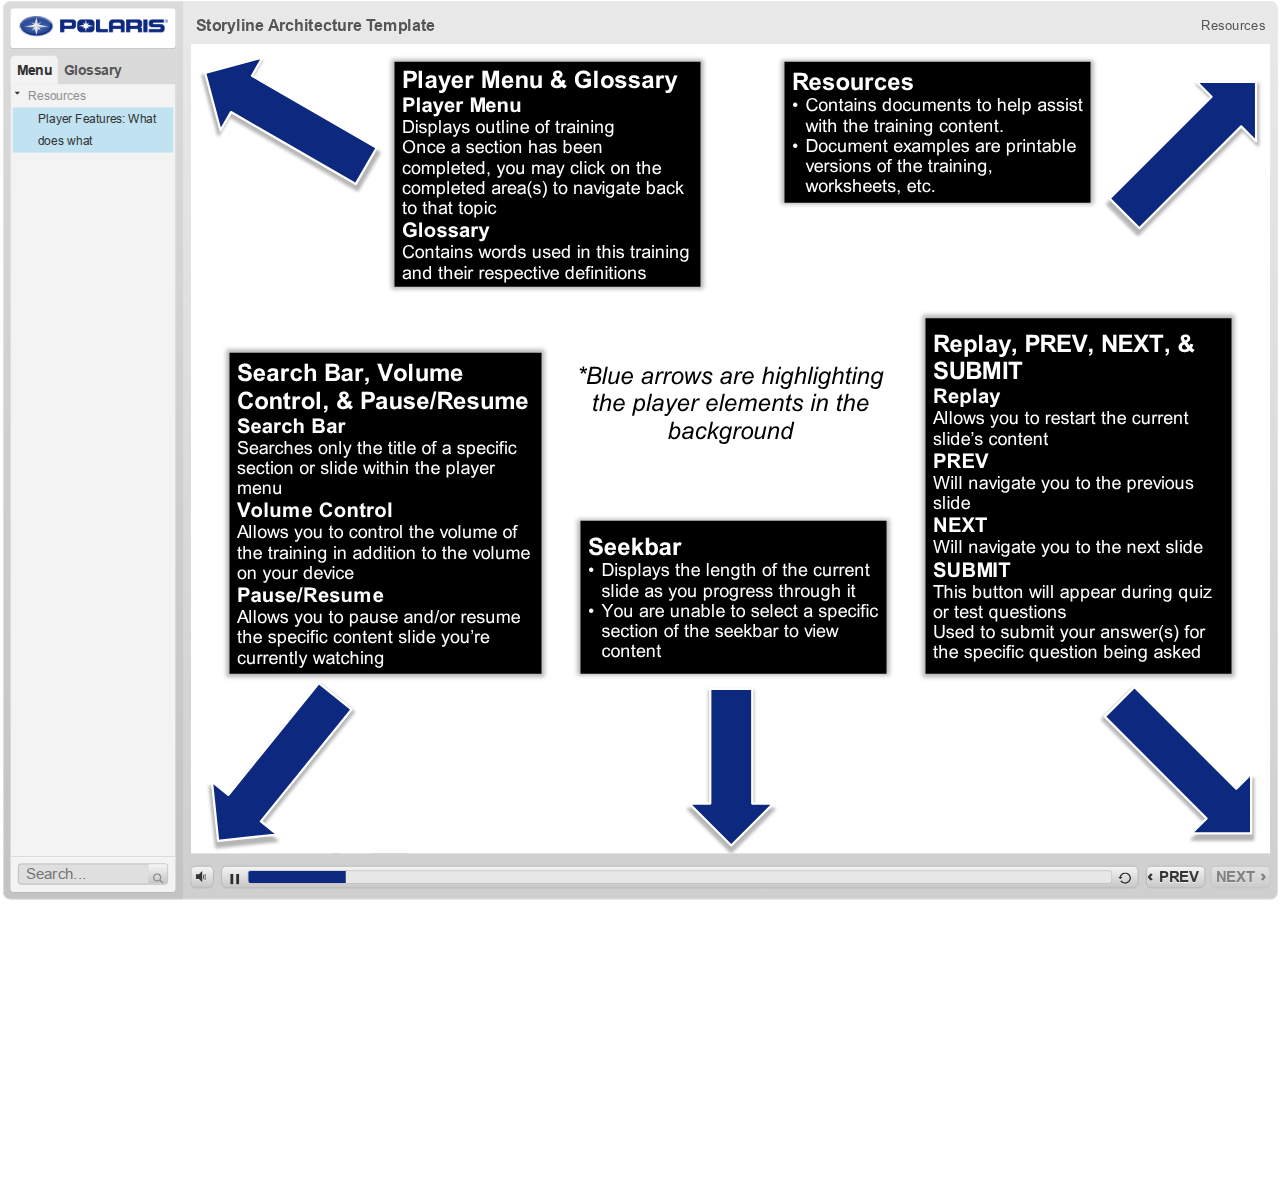
<file: index.html>
<!DOCTYPE HTML>
<html style="height: 100%;" lang="en-US">
<head>
    
    <meta http-equiv="Content-Type" content="text/html;charset=utf-8">
    <!-- Created using Storyline 3 - http://www.articulate.com  -->
    <!-- version: 3.2.13213.0 -->

    <title>Storyline Architecture Template</title>
    <style>
        body {
            background: #ffffff;
            overflow: hidden;
        }

        html, body, table {
            height: 100%;
            width: 100%;
            margin: 0;
            padding: 0;
            border: 0;
        }

        table td {
            vertical-align: middle;
            text-align: center;
        }

        #nosupport {
            background: #f5f5f5;
            margin: 50px 65px;
            border: 1px solid #d5d5d5;
            width: calc(100% - 130px);
            height: calc(100% - 100px);
        }

        p {
            font-family: 'Helvetica Neue', Helvetica, Arial, Verdana, sans-serif;
            font-size: 12pt;
            color: #303030;
        }

        a {
            color: #2D9DDA;
            text-decoration: none !important;
        }

    </style>
    <script>
        var html5Supported = true,
                showWarning = false;

        function displayWarning() {
            if (showWarning) {
                document.getElementById('nosupport').style.visibility = 'visible';
            }
        }

    </script>
    <!--[if lte IE 9]><script>html5Supported = false;</script><![endif]-->

    <script type="text/javascript">

        (function () {

            var settings = {
                lmsEnabled: true,
                tincanEnabled: false,
                aoEnabled: false,
                runtimeOrder: [{"type":"html5","url":"story_html5.html"},{"type":"flash","url":"story_flash.html"}],
                warnOnCommitFail: false
            };

            var PARAM_WARN_ON_COMMIT = {name: 'warncommit', value: 1},
                    PARAM_LMS = {name: 'lms', value: 1},
                    PARAM_TINCAN = {name: 'tincan', value: true},
                    PARAM_AO = {name: 'aosupport', value: true};

            var detection = {
                agent: navigator.userAgent,

                flashEnabled: function () {
                    var description, version, flashAX,
                            plugin = navigator.plugins["Shockwave Flash"];

                    if (plugin != null) {
                        description = plugin.description.split(" ");
                        version = Number(description[description.length - 2]);

                        return (version >= 10) || isNaN(version);
                    } else {
                        try {
                            flashAX = new ActiveXObject("ShockwaveFlash.ShockwaveFlash.10");
                            return (flashAX != null);
                        } catch (e) {
                        }
                    }

                    return false;
                },

                html5Enabled: function () {
                    return html5Supported;
                },

                ampEnabled: function () {
                    return ((this.isIOS() && this.isIPad()) || this.isAndroid());
                },

                isIOS: function () {
                    return (this.agent.indexOf("AppleWebKit/") > -1 && this.agent.indexOf("Mobile/") > -1)
                },

                isAndroid: function () {
                    return (this.agent.indexOf("Android") > -1);
                },

                isIPad: function () {
                    return (this.agent.indexOf("iPad") > -1);
                }
            };

            var router = {

                init: function () {
                    var i,
                            redirected = false,
                            order = settings.runtimeOrder,
                            launchMap = {
                                flash: {
                                    isEnabled: 'flashEnabled',
                                    getParams: 'getFlashParams',
                                    delim: '?'
                                },
                                html5: {
                                    isEnabled: 'html5Enabled',
                                    getParams: 'getHtml5Params',
                                    delim: '?'
                                },
                                amp: {
                                    isEnabled: 'ampEnabled',
                                    getParams: 'getAmpParams',
                                    delim: '#'
                                }
                            };

                    if (document.location.search.toLowerCase().indexOf('forceflash') != -1) {
                        this.moveFlashToStartOfOrder(order);
                    }

                    for (i = 0; i < order.length; i++) {
                        var launchInfo = launchMap[order[i].type],
                                url = order[i].url;

                        if (detection[launchInfo.isEnabled]()) {
                            this.redirect(url, this[launchInfo.getParams](), launchInfo.delim);
                            redirected = true;
                            break;
                        }
                    }

                    if (!redirected) {
                        showWarning = true;
                    }
                },

                moveFlashToStartOfOrder: function (order) {
                    var i,
                        flashIndex = -1;
                    for (i = 0; i < order.length; i++) {
                        if (order[i].type == "flash") {
                            flashIndex = i;
                            break;
                        }
                    }
                    if (flashIndex != -1) {
                        order.splice(0, 0, order.splice(flashIndex, 1)[0]);
                    }
                },

                getQueryString: function (params) {
                    params = params || [];
                    var i,
                            queryString = document.location.search.substr(1),
                            paramArr = queryString.length > 0 ? queryString.split('&') : [];

                    for (i = 0; i < params.length; i++) {
                        paramArr.push([params[i].name, params[i].value].join('='));
                    }

                    return paramArr.join('&');
                },

                formatUrl: function (url, params, delim) {
                    delim = delim || '?';

                    var queryString = this.getQueryString(params);

                    if (queryString != null && queryString.length > 0) {
                        return [url, queryString].join(delim);
                    }

                    return url;
                },

                redirect: function (url, params, delim) {
                    window.location.replace(this.formatUrl(url, params, delim));
                },

                getFlashParams: function () {
                    return [];
                },

                getHtml5Params: function () {
                    var params = [];
                    if (settings.tincanEnabled) {
                        params.push(PARAM_TINCAN);
                    } else if (settings.lmsEnabled) {
                        params.push(PARAM_LMS);
                        if (settings.warnOnCommitFail) {
                            params.push(PARAM_WARN_ON_COMMIT);
                        }
                    }

                    return params;
                },

                getAmpParams: function () {
                    var tincanProto = settings.aoEnabled || settings.tincanEnabled,
                            params = [];
                    // build AMP params
                    if (tincanProto) {
                        params.push(PARAM_TINCAN);
                        if (settings.aoEnabled) {
                            params.push(PARAM_AO);
                        }
                    }
                    return params;
                }
            };

            router.init();
        })();

    </script>
</head>
<body onload="displayWarning()" style="height: 100%;">
<div id="nosupport" style="visibility: hidden;">
    <table>
        <tr>
            <td>
                <p>
                    <svg xmlns="http://www.w3.org/2000/svg" width="90.2" height="74.9" viewBox="0 0 90 75" version="1.1">
                        <g transform="scale(.1)">
                            <path d="m409 7c54-25 106 20 130 66 106 170 213 340 320 510 17 28 32 63 19 96-14 36-55 51-91 51-224 1-448 0-672 0-35 1-76-3-100-33-26-32-15-77 5-108 107-173 216-344 324-517 16-26 35-53 65-65z"
                                  fill="#4c4c4c"/>
                            <path d="m419 57c26-20 55 4 68 27 109 174 218 348 328 522 9 17 23 35 17 55-11 20-36 18-55 19-224 0-447 0-670 0-20-1-46 1-57-19-5-18 6-34 14-48 109-174 218-348 327-522 9-12 17-25 28-34z"
                                  fill="#f5f5f5"/>
                            <path d="m429 179c25-12 58 8 56 35-1 81-5 161-10 242 2 32-49 39-57 9-7-73-6-146-11-219-1-24-4-56 22-67zM430 539 430 539 430 539c45-24 80 53 32 72-45 24-80-53-32-72z"
                                  fill="#4c4c4c"/>
                        </g>
                    </svg>
                </p>
                <p>This course cannot be played.</p>
                <p><a href="https://ipc.articulate.com/slw/3/en/cannotplay/">Learn More</a></p>

            </td>
        </tr>
    </table>
</div>
</body>
</html>
</file>
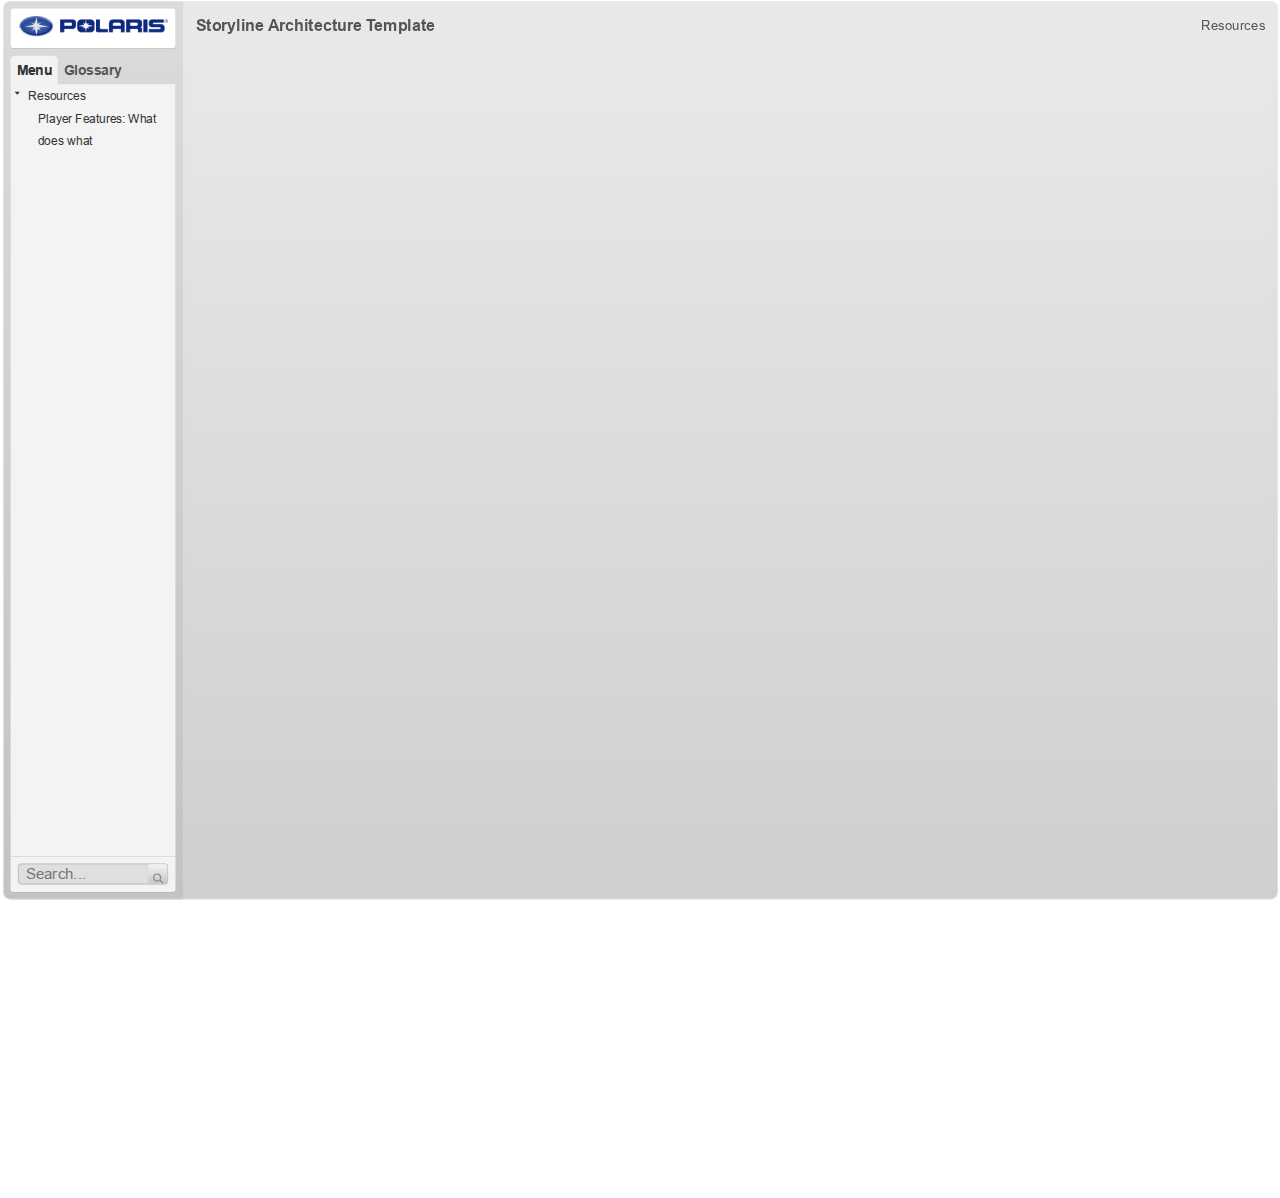
<file: index_lms.html>
<html>
<head>
    <meta http-equiv="x-ua-compatible" content="IE=edge" />
    <title>Storyline Architecture Template</title>
    <style>
        body {
            background: #ffffff;
            overflow: hidden;
        }

        html, body, table {
            height: 100%;
            width: 100%;
            margin: 0;
            padding: 0;
            border: 0;
        }

        table td {
            vertical-align: middle;
            text-align: center;
        }

        #nosupport {
            background: #f5f5f5;
            margin: 50px 65px;
            border: 1px solid #d5d5d5;
            width: calc(100% - 130px);
            height: calc(100% - 100px);
        }

        p {
            font-family: 'Helvetica Neue', Helvetica, Arial, Verdana, sans-serif;
            font-size: 12pt;
            color: #303030;
        }

        a {
            color: #2D9DDA;
            text-decoration: none !important;
        }

    </style>
    <script>
        var html5Supported = true,
                showWarning = false;

        function displayWarning() {
            if (showWarning) {
                document.getElementById('nosupport').style.visibility = 'visible';
            }
        }

    </script>
    <!--[if lte IE 9]><script>html5Supported = false;</script><![endif]-->

    <script type="text/javascript">
        (function () {
            var settings = {
                runtimeOrder: [{"type":"html5","url":"index_lms_html5.html"},{"type":"flash","url":"index_lms_flash.html"}]
            };

            var detection = {
                agent: navigator.userAgent,

                flashEnabled: function () {
                    var description, version, flashAX,
                            plugin = navigator.plugins["Shockwave Flash"];

                    if (plugin != null) {
                        description = plugin.description.split(" ");
                        version = Number(description[description.length - 2]);

                        return (version >= 10) || isNaN(version);
                    } else {
                        try {
                            flashAX = new ActiveXObject("ShockwaveFlash.ShockwaveFlash.10");
                            return (flashAX != null);
                        } catch (e) {
                        }
                    }

                    return false;
                },

                html5Enabled: function () {
                    return html5Supported;
                },

                ampEnabled: function () {
                    return false;
                },

                isIOS: function () {
                    return (this.agent.indexOf("AppleWebKit/") > -1 && this.agent.indexOf("Mobile/") > -1)
                },

                isAndroid: function () {
                    return (this.agent.indexOf("Android") > -1);
                },

                isIPad: function () {
                    return (this.agent.indexOf("iPad") > -1);
                }
            };

            var router = {

                init: function () {
                    var i,
                            redirected = false,
                            order = settings.runtimeOrder,
                            launchMap = {
                                flash: {
                                    isEnabled: 'flashEnabled',
                                    delim: '?'
                                },
                                html5: {
                                    isEnabled: 'html5Enabled',
                                    delim: '?'
                                },
                                amp: {
                                    isEnabled: 'ampEnabled',
                                    delim: '#'
                                }
                            };

                    for (i = 0; i < order.length; i++) {
                        var launchInfo = launchMap[order[i].type],
                                url = order[i].url;

                        if (detection[launchInfo.isEnabled]()) {
                            this.redirect(url, launchInfo.delim);
                            redirected = true;
                            break;
                        }
                    }

                    if (!redirected) {
                        showWarning = true;
                    }
                },

                getQueryString: function (params) {
                    params = params || [];
                    var i,
                            queryString = document.location.search.substr(1),
                            paramArr = queryString.length > 0 ? queryString.split('&') : [];

                    for (i = 0; i < params.length; i++) {
                        paramArr.push([params[i].name, params[i].value].join('='));
                    }

                    return paramArr.join('&');
                },

                formatUrl: function (url, delim) {
                    delim = delim || '?';

                    var queryString = this.getQueryString();

                    if (queryString != null && queryString.length > 0) {
                        return [url, queryString].join(delim);
                    }

                    return url;
                },

                redirect: function (url, delim) {
                    window.location.replace(this.formatUrl(url, delim));
                }

            };

            router.init();
        })();
    </script>
</head>

<body onload="displayWarning()" style="height: 100%;">
<div id="nosupport" style="visibility: hidden;">
    <table>
        <tr>
            <td>
                <p>
                    <svg xmlns="http://www.w3.org/2000/svg" width="90.2" height="74.9" viewBox="0 0 90 75" version="1.1">
                        <g transform="scale(.1)">
                            <path d="m409 7c54-25 106 20 130 66 106 170 213 340 320 510 17 28 32 63 19 96-14 36-55 51-91 51-224 1-448 0-672 0-35 1-76-3-100-33-26-32-15-77 5-108 107-173 216-344 324-517 16-26 35-53 65-65z"
                                  fill="#4c4c4c"/>
                            <path d="m419 57c26-20 55 4 68 27 109 174 218 348 328 522 9 17 23 35 17 55-11 20-36 18-55 19-224 0-447 0-670 0-20-1-46 1-57-19-5-18 6-34 14-48 109-174 218-348 327-522 9-12 17-25 28-34z"
                                  fill="#f5f5f5"/>
                            <path d="m429 179c25-12 58 8 56 35-1 81-5 161-10 242 2 32-49 39-57 9-7-73-6-146-11-219-1-24-4-56 22-67zM430 539 430 539 430 539c45-24 80 53 32 72-45 24-80-53-32-72z"
                                  fill="#4c4c4c"/>
                        </g>
                    </svg>
                </p>
                <p>This course cannot be played.</p>
                <p><a href="https://ipc.articulate.com/slw/3/en/cannotplay/">Learn More</a></p>

            </td>
        </tr>
    </table>
</div>
</body>

</html>
</file>
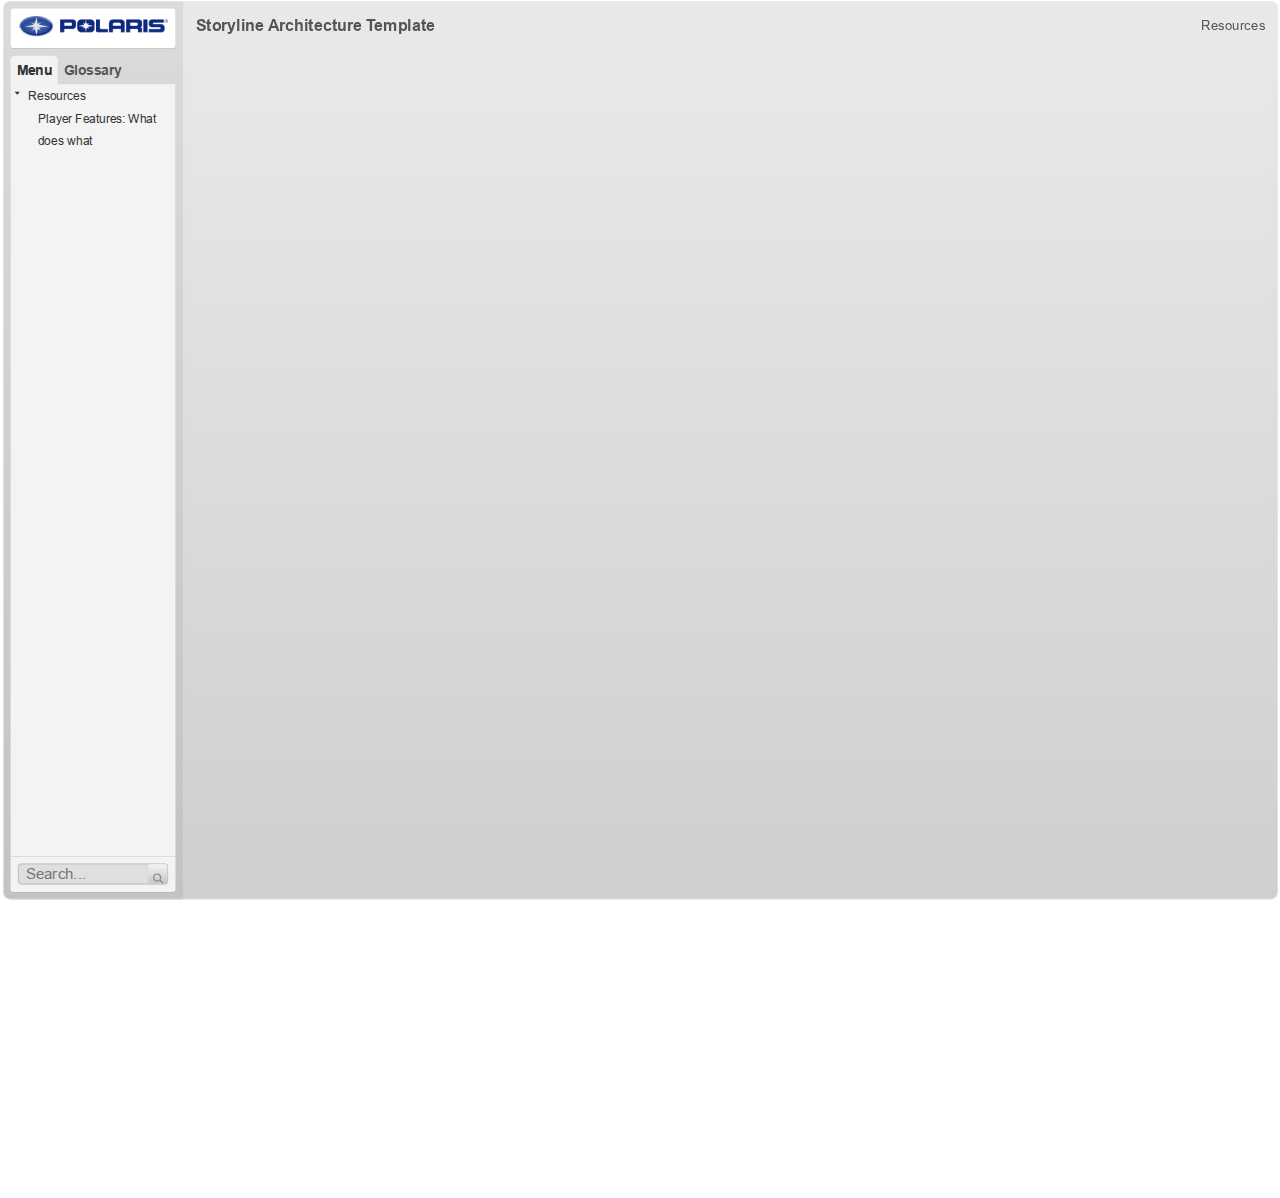
<file: index_lms_html5.html>
<!doctype html>
<html lang="en-US">
<head>
  <meta charset="utf-8" />
  <!-- Created using Storyline 3 - http://www.articulate.com  -->
  <!-- version: 3.2.13213.0 -->
  <title>Storyline Architecture Template</title>
  <meta http-equiv="x-ua-compatible" content="IE=edge" />
  <meta name="viewport" content="width=device-width, initial-scale=1.0, user-scalable=no, minimal-ui" />
  <meta name="apple-mobile-web-app-capable" content="yes" />

  <style rel="stylesheet" data-noprefix>.slide-loader{position:absolute;pointer-events:none;left:50%;top:50%;-webkit-animation:spin 1.8s linear infinite;-moz-animation:spin 1.8s linear infinite;-ms-animation:spin 1.8s linear infinite;animation:spin 1.8s linear infinite;width:100px;height:100px;-webkit-transform:translate(-50%, -50%);z-index:10000;background:transparent url("[data-uri]") no-repeat center center}.mobile-chrome-warning{position:fixed;width:300px;height:75px;bottom:0px;background:rgba(0,0,0,0.0001);display:none;pointer-events:none}.mobile-chrome-warning-btn{position:absolute;left:-16px;top:-15px;width:107px;height:107px;background:rgba(0,0,0,0.6);border-radius:50%;border:1px solid rgba(255,255,255,0.2);pointer-events:all;-webkit-transform:scale(0.6)}.mobile-chrome-warning-btn svg{position:absolute;left:60%;top:58%;-webkit-transform:translate(-50%, -50%)}.mobile-chrome-warning-bubble{position:relative;color:white;padding:10px;background:rgba(0,0,0,0.8);border-radius:5px;float:left;margin-left:100px;margin-top:15px;pointer-events:none}.mobile-chrome-warning-bubble:before{position:absolute;top:8.5px;left:-20px;width:30px;height:30px;content:'';display:block;width:0;height:0;border-style:solid;border-width:12.5px 20px 12.5px 0;border-color:transparent rgba(0,0,0,0.8) transparent transparent;pointer-events:none}.is-mobile .swipe-resume-arrow{position:fixed;top:30%;left:50%;-webkit-transform:translate(-50%, 0);width:12%}.is-mobile .mobile-chrome-warning-text{position:fixed;top:56%;left:50%;-webkit-transform:translate(-50%, 0);height:30%;width:80%;line-height:43px;text-align:center;color:#aeb7bd;word-break:break-word;font-size:20px}.slide-loader .mobile-loader-dot{display:none}@-ms-keyframes spin{from{-ms-transform:translate(-50%, -50%) rotate(0deg)}to{-ms-transform:translate(-50%, -50%) rotate(360deg)}}@-moz-keyframes spin{from{-moz-transform:translate(-50%, -50%) rotate(0deg)}to{-moz-transform:translate(-50%, -50%) rotate(360deg)}}@-webkit-keyframes spin{from{-webkit-transform:translate(-50%, -50%) rotate(0deg)}to{-webkit-transform:translate(-50%, -50%) rotate(360deg)}}@keyframes spin{from{transform:translate(-50%, -50%) rotate(0deg)}to{transform:translate(-50%, -50%) rotate(360deg)}}body.is-mobile,body.is-theme-unified{background:black}body.is-theme-unified{background:#1b1a1a}.is-mobile .load-container,.is-theme-unified .load-container{position:absolute;left:0;top:0;width:100%;height:100%;background-color:rgba(0,0,0,0.5);z-index:1;visibility:visible;-webkit-transition:visibility 250ms, opacity 250ms linear;-moz-transition:visibility 250ms, opacity 250ms linear;-mz-transition:visibility 250ms, opacity 250ms linear;transition:visibility 250ms, opacity 250ms linear}.is-mobile .hide-slide-loader .load-container,.is-theme-unified .hide-slide-loader .load-container{opacity:0;visibility:hidden}.is-mobile .slide-loader,.is-theme-unified .slide-loader{-webkit-animation:none;-moz-animation:none;-ms-animation:none;animation:none;background:none;text-align:center;width:120px;height:80px;top:60%}.is-theme-unified .slide-loader{top:50%}.is-mobile .slide-loader .mobile-loader-dot,.is-theme-unified .slide-loader .mobile-loader-dot{width:30px;height:30px;background-color:white;border-radius:100%;display:inline-block;-webkit-animation:slide-loader 1s ease-in-out 0s infinite both;-moz-animation:slide-loader 1s ease-in-out 0s infinite both;-ms-animation:slide-loader 1s ease-in-out 0s infinite both;animation:slide-loader 1s ease-in-out 0s infinite both}.is-mobile .slide-loader .dot1,.is-theme-unified .slide-loader .dot1{-webkit-animation-delay:-0.2s;-moz-animation-delay:-0.2s;-ms-animation-delay:-0.2s;animation-delay:-0.2s}.is-mobile .slide-loader .dot2,.is-theme-unified .slide-loader .dot2{-webkit-animation-delay:-0.1s;-moz-animation-delay:-0.1s;-ms-animation-delay:-0.1s;animation-delay:-0.1s}@-ms-keyframes slide-loader{0%,80%,100%{-ms-transform:scale(0.6)}40%{-ms-transform:scale(0)}}@-moz-keyframes slide-loader{0%,80%,100%{-moz-transform:scale(0.6)}40%{-moz-transform:scale(0)}}@-webkit-keyframes slide-loader{0%,80%,100%{-webkit-transform:scale(0.6)}40%{-webkit-transform:scale(0)}}@keyframes slide-loader{0%,80%,100%{transform:scale(0.6)}40%{transform:scale(0)}}.mobile-load-title-overlay{display:none}.is-mobile .mobile-load-title-overlay{display:block;position:fixed;top:0;right:0;bottom:0;left:0;z-index:999;pointer-events:none}.is-mobile .mobile-load-title-overlay .mobile-load-title{position:relative;height:30%;width:80%;margin:0 auto;line-height:43px;text-align:center;color:#aeb7bd;word-break:break-word}@media only screen and (min-width: 320px) and (orientation: landscape){.is-mobile .mobile-load-title{font-size:28.8px;-moz-transform:translateY(33%);-ms-transform:translateY(33%);-webkit-transform:translateY(33%);transform:translateY(33%)}}@media only screen and (min-width: 320px) and (orientation: portrait){.is-mobile .slide-loader{top:55%}.is-mobile .mobile-load-title{font-size:28.8px;-moz-transform:translateY(35%);-ms-transform:translateY(35%);-webkit-transform:translateY(35%);transform:translateY(35%)}}
</style>

  
    <script src="lms/APIConstants.js" charset="utf-8"></script>
    <script src="lms/Configuration.js" charset="utf-8"></script>
    <script src="lms/UtilityFunctions.js" charset="utf-8"></script>
    <script src="lms/SCORM2004Functions.js" charset="utf-8"></script>
    <script src="lms/SCORMFunctions.js" charset="utf-8"></script>
    <script src="lms/AICCFunctions.js" charset="utf-8"></script>
    <script src="lms/NONEFunctions.js" charset="utf-8"></script>
    <script src="lms/LMSAPI.js" charset="utf-8"></script>
    <script src="lms/API.js" charset="utf-8"></script>

    <script>
      strContentLocation = "story_html5.html";

      function LoadContent(){}
    </script>
  
</head>
<body class="cs-HTML is-theme-classic" role="application">
  <!-- 360 -->
  <script>!function(e){var i=/iPhone/i,o=/iPod/i,n=/iPad/i,t=/(?=.*\bAndroid\b)(?=.*\bMobile\b)/i,d=/Android/i,s=/(?=.*\bAndroid\b)(?=.*\bSD4930UR\b)/i,b=/(?=.*\bAndroid\b)(?=.*\b(?:KFOT|KFTT|KFJWI|KFJWA|KFSOWI|KFTHWI|KFTHWA|KFAPWI|KFAPWA|KFARWI|KFASWI|KFSAWI|KFSAWA)\b)/i,r=/IEMobile/i,h=/(?=.*\bWindows\b)(?=.*\bARM\b)/i,a=/BlackBerry/i,l=/BB10/i,p=/Opera Mini/i,f=/(CriOS|Chrome)(?=.*\bMobile\b)/i,u=/(?=.*\bFirefox\b)(?=.*\bMobile\b)/i,c=new RegExp("(?:Nexus 7|BNTV250|Kindle Fire|Silk|GT-P1000)","i"),w=function(e,i){return e.test(i)},A=function(e){var A=e||navigator.userAgent,v=A.split("[FBAN");return"undefined"!=typeof v[1]&&(A=v[0]),this.apple={phone:w(i,A),ipod:w(o,A),tablet:!w(i,A)&&w(n,A),device:w(i,A)||w(o,A)||w(n,A)},this.amazon={phone:w(s,A),tablet:!w(s,A)&&w(b,A),device:w(s,A)||w(b,A)},this.android={phone:w(s,A)||w(t,A),tablet:!w(s,A)&&!w(t,A)&&(w(b,A)||w(d,A)),device:w(s,A)||w(b,A)||w(t,A)||w(d,A)},this.windows={phone:w(r,A),tablet:w(h,A),device:w(r,A)||w(h,A)},this.other={blackberry:w(a,A),blackberry10:w(l,A),opera:w(p,A),firefox:w(u,A),chrome:w(f,A),device:w(a,A)||w(l,A)||w(p,A)||w(u,A)||w(f,A)},this.seven_inch=w(c,A),this.any=this.apple.device||this.android.device||this.windows.device||this.other.device||this.seven_inch,this.phone=this.apple.phone||this.android.phone||this.windows.phone,this.tablet=this.apple.tablet||this.android.tablet||this.windows.tablet,"undefined"==typeof window?this:void 0},v=function(){var e=new A;return e.Class=A,e};"undefined"!=typeof module&&module.exports&&"undefined"==typeof window?module.exports=A:"undefined"!=typeof module&&module.exports&&"undefined"!=typeof window?module.exports=v():"function"==typeof define&&define.amd?define("isMobile",[],e.isMobile=v()):e.isMobile=v()}(this);</script>
  <script>window.isMobile.any&&document.body.classList.add('is-mobile')</script>

  <div id="preso"></div>
  <script>
    window.globals = {
      DATA_PATH_BASE: '',
      lmsPresent: true,
      tinCanPresent: false,
      aoSupport: false,
      scale: 'show all',
      captureRc: false,
      browserSize: 'fullscreen',
      features: '',
      themeName: 'classic'
    };
    
      window.scormdriver_content = window;
    
  </script>
  <script SRC="story_content/user.js" TYPE="text/javascript"></script>
  <div class="slide-loader"></div>

  <script type="text/javascript">
    if (window.isMobile.any || window.globals.themeName === 'unified') { var doc = document, loader = doc.body.querySelector('.slide-loader'); [ 1, 2, 3 ].forEach(function(n) { var d = doc.createElement('div'); d.classList.add('mobile-loader-dot'); d.classList.add('dot' + n); loader.appendChild(d);
      });
    }
  </script>

  <div class="mobile-load-title-overlay">
    <div class="mobile-load-title">Storyline Architecture Template</div>
  </div>
  <script>
    
    if (window.autoSpider && window.vInterfaceObject) {
      document.querySelector('.mobile-load-title-overlay').style.display = 'none';
    }
  </script>

  <div class="mobile-chrome-warning">
    <div class="mobile-chrome-warning-btn">
        <svg xmlns="http://www.w3.org/2000/svg" version="1.1" xmlns:xlink="http://www.w3.org/1999/xlink" preserveAspectRatio="none" x="0px" y="0px" width="107px" height="78px" viewBox="0 0 107 78">

          <g id="mobile-chrome-warning-arrow">
            <path fill="white" stroke="none" d="
            M 24.1 31.4
            L 12.05 15.85 0 31.4 8.3 31.4 8.3 54 15.25 54 15.25 31.4 24.1 31.4 Z"/>
          </g>

          <path id="mobile-chrome-warning-hand" stroke="white" stroke-width="2" stroke-linejoin="round" stroke-linecap="round" fill="none" d="
          M 37.55 16.1
          Q 36.3 14.8 36.3 13.1 36.3 11.45 37.55 10.15 38.85 8.9 40.55 8.9 42.2 8.9 43.5 10.15
          L 46.75 13.375 46.75 13.35
          Q 45.5 12.05 45.5 10.35 45.5 8.7 46.75 7.4 48.05 6.15 49.75 6.15 51.4 6.15 52.7 7.4
          L 57 11.65
          Q 56.05 10.4828125 56.05 9 56.05 7.3 57.3 6 58.6 4.8 60.3 4.8 62 4.8 63.3 6
          L 74.3 17
          Q 76.3 19.05 77.5 21.55 78.75 24.05 79.1 26.9 79.4 29.7 80.65 32.25 81.85 34.75 83.85 36.75
          L 85.6 38.5 69.5 54.6
          Q 68.25 53.35 66.5 52.1 64.75 50.8 62.85 49.85 60.95 48.85 59.25 48.5
          L 32 42.5
          Q 31.15 42.3 30.45 41.8 29.1 40.8 28.85 39.3 28.6 37.85 29.35 36.55 30.05 35.25 31.65 34.7
          L 31.9 34.65
          Q 32.55 34.45 33.25 34.45
          L 44.3 34.9 17.65 8.2
          Q 16.4 6.9 16.4 5.2 16.4 3.55 17.65 2.25 18.95 1 20.65 1 22.3 1 23.6 2.25
          L 37.55 16.1 39.2 17.75
          M 58.95 13.65
          L 58.075 12.775 57.3 12
          Q 57.140234375 11.833984375 57 11.65
          L 58.075 12.775
          M 46.75 13.375
          L 48.4 15"/>

        </svg>
      </div>

      <div class="mobile-chrome-warning-bubble">
        Drag up for fullscreen
      </div>
  </div>

  
    <iframe name="AICCComm" src="lms/AICCComm.html" style="display:none;"></iframe>
    <iframe name="rusticisoftware_aicc_results" src="lms/blank.html" style="display:none;"></iframe>
    <iframe name="NothingFrame" src="lms/blank.html" style="display:none;"></iframe>
  

  <link rel="stylesheet" href="html5/lib/stylesheets/main.min.css" data-noprefix />
  <link rel="stylesheet" href="html5/data/css/output.min.css" data-noprefix />
  <script data-main="app/scripts/init.generated" src="html5/lib/scripts/app.min.js"></script>
</body>
</html>
</file>
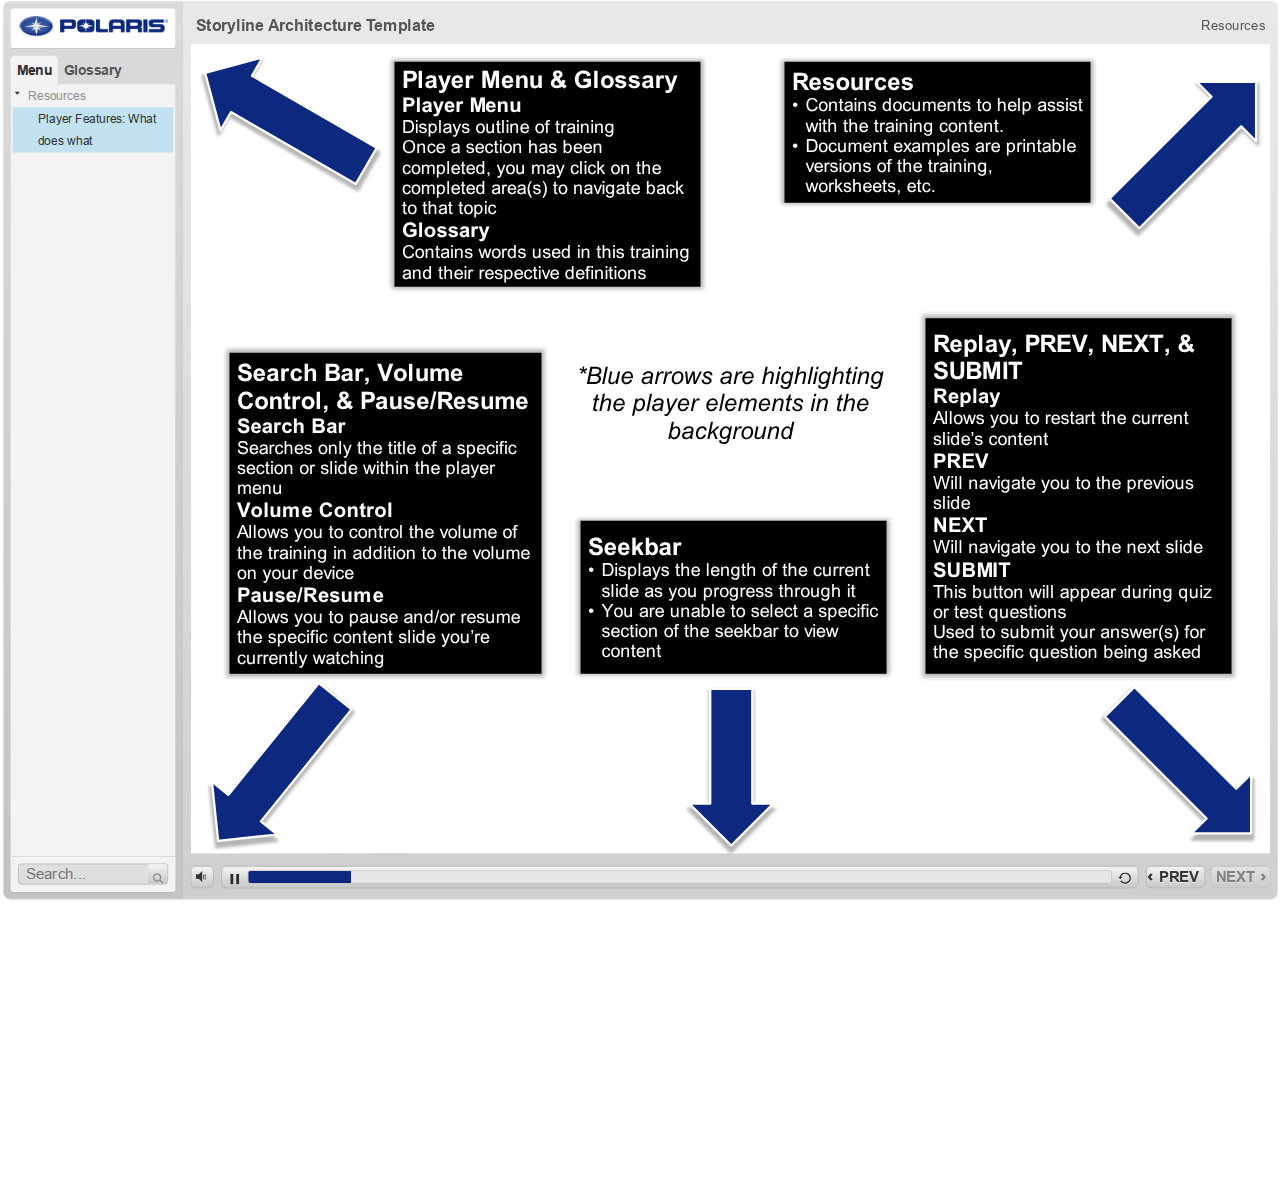
<file: story_html5.html>
<!doctype html>
<html lang="en-US">
<head>
  <meta charset="utf-8" />
  <!-- Created using Storyline 3 - http://www.articulate.com  -->
  <!-- version: 3.2.13213.0 -->
  <title>Storyline Architecture Template</title>
  <meta http-equiv="x-ua-compatible" content="IE=edge" />
  <meta name="viewport" content="width=device-width, initial-scale=1.0, user-scalable=no, minimal-ui" />
  <meta name="apple-mobile-web-app-capable" content="yes" />

  <style rel="stylesheet" data-noprefix>.slide-loader{position:absolute;pointer-events:none;left:50%;top:50%;-webkit-animation:spin 1.8s linear infinite;-moz-animation:spin 1.8s linear infinite;-ms-animation:spin 1.8s linear infinite;animation:spin 1.8s linear infinite;width:100px;height:100px;-webkit-transform:translate(-50%, -50%);z-index:10000;background:transparent url("[data-uri]") no-repeat center center}.mobile-chrome-warning{position:fixed;width:300px;height:75px;bottom:0px;background:rgba(0,0,0,0.0001);display:none;pointer-events:none}.mobile-chrome-warning-btn{position:absolute;left:-16px;top:-15px;width:107px;height:107px;background:rgba(0,0,0,0.6);border-radius:50%;border:1px solid rgba(255,255,255,0.2);pointer-events:all;-webkit-transform:scale(0.6)}.mobile-chrome-warning-btn svg{position:absolute;left:60%;top:58%;-webkit-transform:translate(-50%, -50%)}.mobile-chrome-warning-bubble{position:relative;color:white;padding:10px;background:rgba(0,0,0,0.8);border-radius:5px;float:left;margin-left:100px;margin-top:15px;pointer-events:none}.mobile-chrome-warning-bubble:before{position:absolute;top:8.5px;left:-20px;width:30px;height:30px;content:'';display:block;width:0;height:0;border-style:solid;border-width:12.5px 20px 12.5px 0;border-color:transparent rgba(0,0,0,0.8) transparent transparent;pointer-events:none}.is-mobile .swipe-resume-arrow{position:fixed;top:30%;left:50%;-webkit-transform:translate(-50%, 0);width:12%}.is-mobile .mobile-chrome-warning-text{position:fixed;top:56%;left:50%;-webkit-transform:translate(-50%, 0);height:30%;width:80%;line-height:43px;text-align:center;color:#aeb7bd;word-break:break-word;font-size:20px}.slide-loader .mobile-loader-dot{display:none}@-ms-keyframes spin{from{-ms-transform:translate(-50%, -50%) rotate(0deg)}to{-ms-transform:translate(-50%, -50%) rotate(360deg)}}@-moz-keyframes spin{from{-moz-transform:translate(-50%, -50%) rotate(0deg)}to{-moz-transform:translate(-50%, -50%) rotate(360deg)}}@-webkit-keyframes spin{from{-webkit-transform:translate(-50%, -50%) rotate(0deg)}to{-webkit-transform:translate(-50%, -50%) rotate(360deg)}}@keyframes spin{from{transform:translate(-50%, -50%) rotate(0deg)}to{transform:translate(-50%, -50%) rotate(360deg)}}body.is-mobile,body.is-theme-unified{background:black}body.is-theme-unified{background:#1b1a1a}.is-mobile .load-container,.is-theme-unified .load-container{position:absolute;left:0;top:0;width:100%;height:100%;background-color:rgba(0,0,0,0.5);z-index:1;visibility:visible;-webkit-transition:visibility 250ms, opacity 250ms linear;-moz-transition:visibility 250ms, opacity 250ms linear;-mz-transition:visibility 250ms, opacity 250ms linear;transition:visibility 250ms, opacity 250ms linear}.is-mobile .hide-slide-loader .load-container,.is-theme-unified .hide-slide-loader .load-container{opacity:0;visibility:hidden}.is-mobile .slide-loader,.is-theme-unified .slide-loader{-webkit-animation:none;-moz-animation:none;-ms-animation:none;animation:none;background:none;text-align:center;width:120px;height:80px;top:60%}.is-theme-unified .slide-loader{top:50%}.is-mobile .slide-loader .mobile-loader-dot,.is-theme-unified .slide-loader .mobile-loader-dot{width:30px;height:30px;background-color:white;border-radius:100%;display:inline-block;-webkit-animation:slide-loader 1s ease-in-out 0s infinite both;-moz-animation:slide-loader 1s ease-in-out 0s infinite both;-ms-animation:slide-loader 1s ease-in-out 0s infinite both;animation:slide-loader 1s ease-in-out 0s infinite both}.is-mobile .slide-loader .dot1,.is-theme-unified .slide-loader .dot1{-webkit-animation-delay:-0.2s;-moz-animation-delay:-0.2s;-ms-animation-delay:-0.2s;animation-delay:-0.2s}.is-mobile .slide-loader .dot2,.is-theme-unified .slide-loader .dot2{-webkit-animation-delay:-0.1s;-moz-animation-delay:-0.1s;-ms-animation-delay:-0.1s;animation-delay:-0.1s}@-ms-keyframes slide-loader{0%,80%,100%{-ms-transform:scale(0.6)}40%{-ms-transform:scale(0)}}@-moz-keyframes slide-loader{0%,80%,100%{-moz-transform:scale(0.6)}40%{-moz-transform:scale(0)}}@-webkit-keyframes slide-loader{0%,80%,100%{-webkit-transform:scale(0.6)}40%{-webkit-transform:scale(0)}}@keyframes slide-loader{0%,80%,100%{transform:scale(0.6)}40%{transform:scale(0)}}.mobile-load-title-overlay{display:none}.is-mobile .mobile-load-title-overlay{display:block;position:fixed;top:0;right:0;bottom:0;left:0;z-index:999;pointer-events:none}.is-mobile .mobile-load-title-overlay .mobile-load-title{position:relative;height:30%;width:80%;margin:0 auto;line-height:43px;text-align:center;color:#aeb7bd;word-break:break-word}@media only screen and (min-width: 320px) and (orientation: landscape){.is-mobile .mobile-load-title{font-size:28.8px;-moz-transform:translateY(33%);-ms-transform:translateY(33%);-webkit-transform:translateY(33%);transform:translateY(33%)}}@media only screen and (min-width: 320px) and (orientation: portrait){.is-mobile .slide-loader{top:55%}.is-mobile .mobile-load-title{font-size:28.8px;-moz-transform:translateY(35%);-ms-transform:translateY(35%);-webkit-transform:translateY(35%);transform:translateY(35%)}}
</style>

  
</head>
<body class="cs-HTML is-theme-classic" role="application">
  <!-- 360 -->
  <script>!function(e){var i=/iPhone/i,o=/iPod/i,n=/iPad/i,t=/(?=.*\bAndroid\b)(?=.*\bMobile\b)/i,d=/Android/i,s=/(?=.*\bAndroid\b)(?=.*\bSD4930UR\b)/i,b=/(?=.*\bAndroid\b)(?=.*\b(?:KFOT|KFTT|KFJWI|KFJWA|KFSOWI|KFTHWI|KFTHWA|KFAPWI|KFAPWA|KFARWI|KFASWI|KFSAWI|KFSAWA)\b)/i,r=/IEMobile/i,h=/(?=.*\bWindows\b)(?=.*\bARM\b)/i,a=/BlackBerry/i,l=/BB10/i,p=/Opera Mini/i,f=/(CriOS|Chrome)(?=.*\bMobile\b)/i,u=/(?=.*\bFirefox\b)(?=.*\bMobile\b)/i,c=new RegExp("(?:Nexus 7|BNTV250|Kindle Fire|Silk|GT-P1000)","i"),w=function(e,i){return e.test(i)},A=function(e){var A=e||navigator.userAgent,v=A.split("[FBAN");return"undefined"!=typeof v[1]&&(A=v[0]),this.apple={phone:w(i,A),ipod:w(o,A),tablet:!w(i,A)&&w(n,A),device:w(i,A)||w(o,A)||w(n,A)},this.amazon={phone:w(s,A),tablet:!w(s,A)&&w(b,A),device:w(s,A)||w(b,A)},this.android={phone:w(s,A)||w(t,A),tablet:!w(s,A)&&!w(t,A)&&(w(b,A)||w(d,A)),device:w(s,A)||w(b,A)||w(t,A)||w(d,A)},this.windows={phone:w(r,A),tablet:w(h,A),device:w(r,A)||w(h,A)},this.other={blackberry:w(a,A),blackberry10:w(l,A),opera:w(p,A),firefox:w(u,A),chrome:w(f,A),device:w(a,A)||w(l,A)||w(p,A)||w(u,A)||w(f,A)},this.seven_inch=w(c,A),this.any=this.apple.device||this.android.device||this.windows.device||this.other.device||this.seven_inch,this.phone=this.apple.phone||this.android.phone||this.windows.phone,this.tablet=this.apple.tablet||this.android.tablet||this.windows.tablet,"undefined"==typeof window?this:void 0},v=function(){var e=new A;return e.Class=A,e};"undefined"!=typeof module&&module.exports&&"undefined"==typeof window?module.exports=A:"undefined"!=typeof module&&module.exports&&"undefined"!=typeof window?module.exports=v():"function"==typeof define&&define.amd?define("isMobile",[],e.isMobile=v()):e.isMobile=v()}(this);</script>
  <script>window.isMobile.any&&document.body.classList.add('is-mobile')</script>

  <div id="preso"></div>
  <script>
    window.globals = {
      DATA_PATH_BASE: '',
      lmsPresent: true,
      tinCanPresent: false,
      aoSupport: false,
      scale: 'show all',
      captureRc: false,
      browserSize: 'fullscreen',
      features: '',
      themeName: 'classic'
    };
    
  </script>
  <script SRC="story_content/user.js" TYPE="text/javascript"></script>
  <div class="slide-loader"></div>

  <script type="text/javascript">
    if (window.isMobile.any || window.globals.themeName === 'unified') { var doc = document, loader = doc.body.querySelector('.slide-loader'); [ 1, 2, 3 ].forEach(function(n) { var d = doc.createElement('div'); d.classList.add('mobile-loader-dot'); d.classList.add('dot' + n); loader.appendChild(d);
      });
    }
  </script>

  <div class="mobile-load-title-overlay">
    <div class="mobile-load-title">Storyline Architecture Template</div>
  </div>
  <script>
    
    if (window.autoSpider && window.vInterfaceObject) {
      document.querySelector('.mobile-load-title-overlay').style.display = 'none';
    }
  </script>

  <div class="mobile-chrome-warning">
    <div class="mobile-chrome-warning-btn">
        <svg xmlns="http://www.w3.org/2000/svg" version="1.1" xmlns:xlink="http://www.w3.org/1999/xlink" preserveAspectRatio="none" x="0px" y="0px" width="107px" height="78px" viewBox="0 0 107 78">

          <g id="mobile-chrome-warning-arrow">
            <path fill="white" stroke="none" d="
            M 24.1 31.4
            L 12.05 15.85 0 31.4 8.3 31.4 8.3 54 15.25 54 15.25 31.4 24.1 31.4 Z"/>
          </g>

          <path id="mobile-chrome-warning-hand" stroke="white" stroke-width="2" stroke-linejoin="round" stroke-linecap="round" fill="none" d="
          M 37.55 16.1
          Q 36.3 14.8 36.3 13.1 36.3 11.45 37.55 10.15 38.85 8.9 40.55 8.9 42.2 8.9 43.5 10.15
          L 46.75 13.375 46.75 13.35
          Q 45.5 12.05 45.5 10.35 45.5 8.7 46.75 7.4 48.05 6.15 49.75 6.15 51.4 6.15 52.7 7.4
          L 57 11.65
          Q 56.05 10.4828125 56.05 9 56.05 7.3 57.3 6 58.6 4.8 60.3 4.8 62 4.8 63.3 6
          L 74.3 17
          Q 76.3 19.05 77.5 21.55 78.75 24.05 79.1 26.9 79.4 29.7 80.65 32.25 81.85 34.75 83.85 36.75
          L 85.6 38.5 69.5 54.6
          Q 68.25 53.35 66.5 52.1 64.75 50.8 62.85 49.85 60.95 48.85 59.25 48.5
          L 32 42.5
          Q 31.15 42.3 30.45 41.8 29.1 40.8 28.85 39.3 28.6 37.85 29.35 36.55 30.05 35.25 31.65 34.7
          L 31.9 34.65
          Q 32.55 34.45 33.25 34.45
          L 44.3 34.9 17.65 8.2
          Q 16.4 6.9 16.4 5.2 16.4 3.55 17.65 2.25 18.95 1 20.65 1 22.3 1 23.6 2.25
          L 37.55 16.1 39.2 17.75
          M 58.95 13.65
          L 58.075 12.775 57.3 12
          Q 57.140234375 11.833984375 57 11.65
          L 58.075 12.775
          M 46.75 13.375
          L 48.4 15"/>

        </svg>
      </div>

      <div class="mobile-chrome-warning-bubble">
        Drag up for fullscreen
      </div>
  </div>

  

  <link rel="stylesheet" href="html5/lib/stylesheets/main.min.css" data-noprefix />
  <link rel="stylesheet" href="html5/data/css/output.min.css" data-noprefix />
  <script data-main="app/scripts/init.generated" src="html5/lib/scripts/app.min.js"></script>
</body>
</html>
</file>
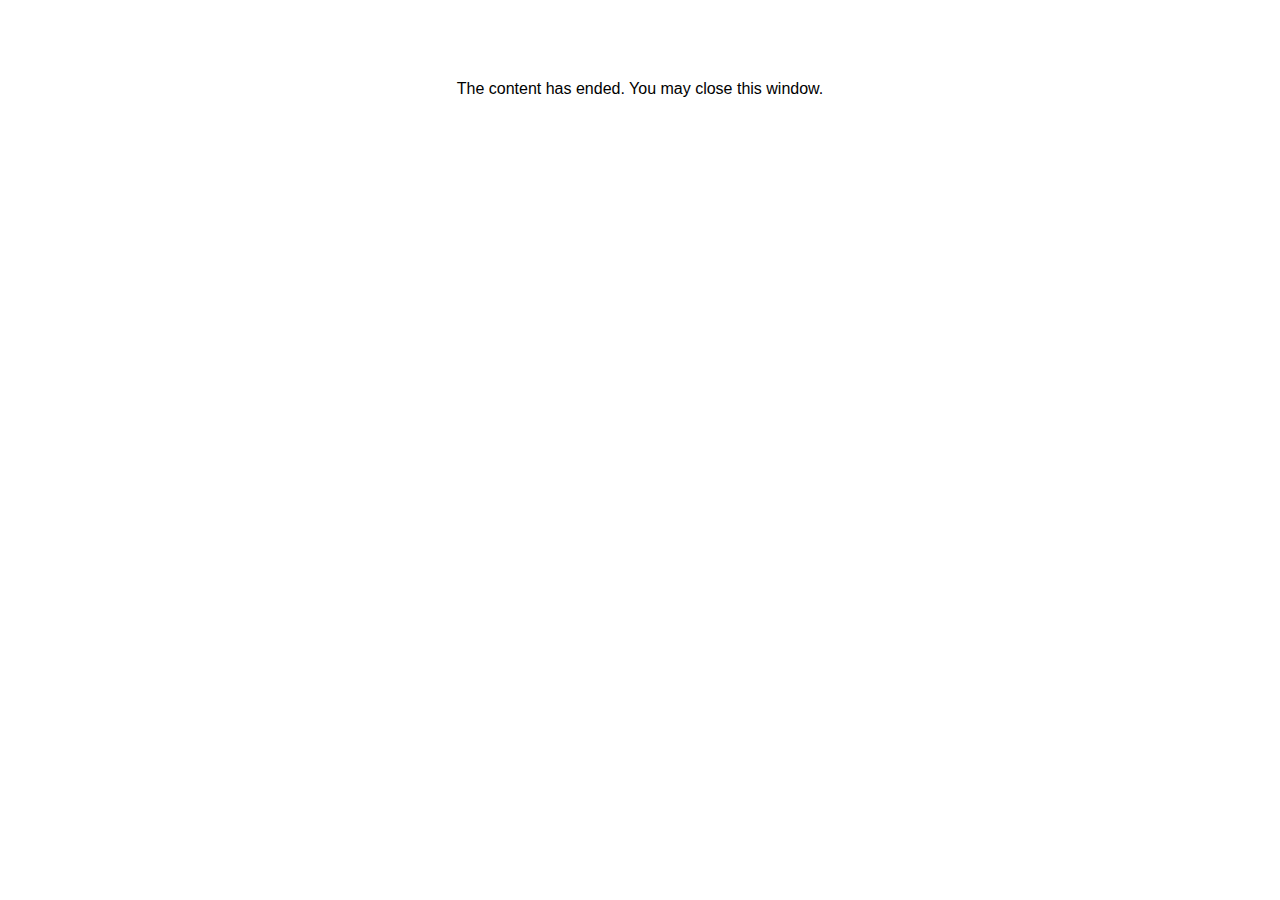
<file: lms/goodbye.html>
<html><body bgcolor="#ffffff">
<center>
<br><br><br><br><font face="Arial, articulate, tahoma, arial" size="3" color: "#333333">
The content has ended. You may close this window.
</font>
</center>
</body></html>
</file>
<file: html5/lib/stylesheets/main.min.css>
html{font-size:100%;line-height:1.5em}html{font-family:sans-serif;-ms-text-size-adjust:100%;-webkit-text-size-adjust:100%}body{margin:0}article,aside,details,figcaption,figure,footer,header,hgroup,main,menu,nav,section,summary{display:block}audio,canvas,progress,video{display:inline-block;*display:inline;*zoom:1;vertical-align:baseline}audio:not([controls]){display:none;height:0}[hidden]{display:none}template{display:none}a{background-color:transparent}a:active,a:hover{outline:0}abbr[title]{border-bottom:1px dotted}b,strong{font-weight:bold}blockquote{margin:1.5em 40px}dfn{font-style:italic}h1{font-size:2em;line-height:1.5em;margin-top:.75em;margin-bottom:.75em}h2{font-size:1.5em;line-height:2em;margin-top:1em;margin-bottom:1em}h3{font-size:1.17em;line-height:1.28205em;margin-top:1.28205em;margin-bottom:1.28205em}h4{font-size:1em;line-height:1.5em;margin-top:1.5em;margin-bottom:1.5em}h5{font-size:.83em;line-height:1.80723em;margin-top:1.80723em;margin-bottom:1.80723em}h6{font-size:.67em;line-height:2.23881em;margin-top:2.23881em;margin-bottom:2.23881em}mark{background:#ff0;color:#000}p,pre{margin:1.5em 0}small{font-size:80%}sub,sup{font-size:75%;line-height:0;position:relative;vertical-align:baseline}sup{top:-0.5em}sub{bottom:-0.25em}dl,menu,ol,ul{margin:1.5em 0}dd{margin:0 0 0 40px}menu,ol,ul{padding:0 0 0 40px}nav ul,nav ol{list-style:none;list-style-image:none}img{border:0;-ms-interpolation-mode:bicubic}svg:not(:root){overflow:hidden}figure{margin:1.5em 40px}hr{-moz-box-sizing:content-box;-webkit-box-sizing:content-box;box-sizing:content-box;height:0}pre{overflow:auto}code,kbd,pre,samp{font-family:monospace, monospace;font-size:1em}form{margin:0}button,input,optgroup,select,textarea{color:inherit;font:inherit;margin:0;*font-family:sans-serif;*vertical-align:middle}button{overflow:visible}button,select{text-transform:none}button,html input[type="button"],input[type="reset"],input[type="submit"]{-webkit-appearance:button;cursor:pointer;*overflow:visible}button[disabled],html input[disabled]{cursor:default}button::-moz-focus-inner,input::-moz-focus-inner{border:0;padding:0}input{line-height:normal}input[type="checkbox"],input[type="radio"]{-moz-box-sizing:border-box;-webkit-box-sizing:border-box;box-sizing:border-box;padding:0;*height:13px;*width:13px}input[type="number"]::-webkit-inner-spin-button,input[type="number"]::-webkit-outer-spin-button{height:auto}input[type="search"]{-webkit-appearance:textfield;-moz-box-sizing:content-box;-webkit-box-sizing:content-box;box-sizing:content-box}input[type="search"]::-webkit-search-cancel-button,input[type="search"]::-webkit-search-decoration{-webkit-appearance:none}fieldset{margin:0 2px;border-color:#c0c0c0;border-top-width:.0625em;border-top-style:solid;padding-top:.4625em;border-bottom-width:.0625em;border-bottom-style:solid;padding-bottom:.9125em;border-left-width:.0625em;border-left-style:solid;padding-left:.875em;border-right-width:.0625em;border-right-style:solid;padding-right:.875em}legend{border:0;padding:0;*margin-left:-7px}textarea{overflow:auto}optgroup{font-weight:bold}table{border-collapse:collapse;border-spacing:0}td,th{padding:0}div.popup-pane p strong,div.popup-pane p em,.presenter-name{white-space:nowrap;overflow:hidden;text-overflow:ellipsis}.offscreen{position:absolute;left:-9999px !important}.invisible{visibility:hidden !important}.visible{visibility:visible !important}.transparent{opacity:0 !important}.hidden{display:none !important}.accessibility,.slider{position:absolute;top:0;left:0;height:1px;width:1px;overflow:hidden;opacity:0}.accessibility:focus,.slider:focus{outline:none}.scrollable,.is-desktop .panel-content,.is-desktop .panel-section-content{overflow:auto}.focused{outline:none !important}rect.focused{fill:none;outline:none !important;stroke:yellow}.align-left{text-align:left !important}.align-right{text-align:right !important}.align-center{text-align:center !important}.align-flex-start{display:-webkit-box;display:-webkit-flex;display:-moz-flex;display:-ms-flexbox;display:flex;-webkit-box-align:start;-ms-flex-align:start;-webkit-align-items:flex-start;-moz-align-items:flex-start;align-items:flex-start}.align-flex-center{display:-webkit-box;display:-webkit-flex;display:-moz-flex;display:-ms-flexbox;display:flex;-webkit-box-align:center;-ms-flex-align:center;-webkit-align-items:center;-moz-align-items:center;align-items:center}.align-flex-end{display:-webkit-box;display:-webkit-flex;display:-moz-flex;display:-ms-flexbox;display:flex;-webkit-box-align:end;-ms-flex-align:end;-webkit-align-items:flex-end;-moz-align-items:flex-end;align-items:flex-end}.inflexible,.is-desktop .controls .relative-nav,.is-desktop .submit-all-button,.tabs,.is-desktop .panel-section-header,.is-desktop .panel-header,.is-desktop .panel-footer,.header-primary{-webkit-box-flex:none;-webkit-flex:none !important;-moz-box-flex:none;-moz-flex:none !important;-ms-flex:none !important;flex:none !important}.auto-flexible{-webkit-box-flex:auto;-webkit-flex:auto !important;-moz-box-flex:auto;-moz-flex:auto !important;-ms-flex:auto !important;flex:auto !important}.initial-flexible{-webkit-box-flex:0;-webkit-flex:0 1 auto !important;-moz-box-flex:0;-moz-flex:0 1 auto !important;-ms-flex:0 1 auto !important;flex:0 1 auto !important}.bleed{padding:0 !important}.unstyled,.is-desktop .btn,.choice-list,.tabs,.is-desktop .outline-list{margin:0;padding:0;list-style:none;border:none;background:none}.force-unstyled,.progress-control .btn-unstyled,.progress-control .choice-list .choice-list-trigger,.choice-list .progress-control .choice-list-trigger,.progress-control .tabs>li>.tabs-trigger{background:none !important;border:none !important;box-shadow:none !important}.text-compact,.choice-list .choice-list-trigger,.tabs>li>.tabs-trigger,.is-desktop .outline-list li a{display:inline-block;max-width:100%;overflow:hidden;white-space:nowrap;text-overflow:ellipsis}.text-rtl,.text-direction-rtl .is-desktop .controls,.text-direction-rtl .is-desktop .controls-group,.text-direction-rtl .tabs,.text-direction-rtl .is-mobile .panel-content,.text-direction-rtl .is-desktop .panel-content,.text-direction-rtl .is-desktop .panel-header,.text-direction-rtl .topmenu-panel{direction:rtl;unicode-bidi:bidi-override;text-align:right}.text-align-sub{vertical-align:sub}.text-align-middle{vertical-align:middle}.ui-draggable{z-index:99}.ui-droppable{z-index:98}.ui-draggable-dragging{z-index:9999}.border-base,input[type='text'],input[type='search'],.is-desktop .btn,.progress-control,.progress-bar-seek,.search-input input[type="search"],.presentation-wrapper:after,.topmenu-tab,.topmenu-panel{border-style:solid;border-width:1px}.cursor-hover:hover,.rotatable:hover{cursor:pointer}.cursor-hover:hover *,.rotatable:hover *{cursor:pointer}.cursor-default{cursor:default !important}.cursor-default *{cursor:default !important}.opaque{pointer-events:all !important}.non-eventable{pointer-events:none}.full-size{height:100%;position:relative;width:100%}.abs{position:absolute}.tweenable{will-change:opacity, transform}*{box-sizing:border-box}html,body{height:100%}html{font-size:62.5%;-webkit-user-select:none;-moz-user-select:none;-ms-user-select:none;user-select:none}body{font-size:1.3rem;line-height:1.2;font-family:sans-serif;overflow:hidden}body.is-desktop.is-too-tall{overflow-y:scroll}body.is-desktop.is-too-wide{overflow-x:scroll}body.is-desktop *{-webkit-font-smoothing:subpixel-antialiasing}body.is-mobile::-webkit-scrollbar,body.is-mobile *::-webkit-scrollbar{-webkit-appearance:none;display:none}a{color:inherit;text-decoration:none}input[type='text'],input[type='search']{border-radius:4px;padding:.3em .5em}hr{position:absolute;top:0;left:0;width:100%;height:1px;background:none;border:0;border-top-style:solid;border-top-width:1px;color:none;margin:0}.is-desktop .grid-center{-webkit-box-pack:center;-ms-flex-pack:center;-webkit-justify-content:center;-moz-justify-content:center;justify-content:center;-webkit-box-align:center;-ms-flex-align:center;-webkit-align-items:center;-moz-align-items:center;align-items:center}.is-desktop .grid-row{max-width:100%;max-height:100%;display:-webkit-box;display:-webkit-flex;display:-moz-flex;display:-ms-flexbox;display:flex;-webkit-box-direction:normal;-webkit-box-orient:horizontal;-webkit-flex-direction:row;-moz-flex-direction:row;-ms-flex-direction:row;flex-direction:row}.is-desktop .grid-row.grid-reverse{-webkit-box-direction:reverse;-webkit-box-orient:horizontal;-webkit-flex-direction:row-reverse;-moz-flex-direction:row-reverse;-ms-flex-direction:row-reverse;flex-direction:row-reverse}.is-desktop .grid-row.grid-horz-center{-webkit-box-pack:center;-ms-flex-pack:center;-webkit-justify-content:center;-moz-justify-content:center;justify-content:center}.is-desktop .grid-row.grid-vert-center{-webkit-box-align:center;-ms-flex-align:center;-webkit-align-items:center;-moz-align-items:center;align-items:center}.is-desktop .grid-row>*{-webkit-box-flex:1;-webkit-flex:1;-moz-box-flex:1;-moz-flex:1;-ms-flex:1;flex:1;max-width:100%}.is-desktop .grid-row-align-start{-webkit-box-pack:start;-ms-flex-pack:start;-webkit-justify-content:flex-start;-moz-justify-content:flex-start;justify-content:flex-start}.is-desktop .grid-row-align-end{-webkit-box-pack:end;-ms-flex-pack:end;-webkit-justify-content:flex-end;-moz-justify-content:flex-end;justify-content:flex-end}.is-desktop .grid-col{max-width:100%;max-height:100%;display:-webkit-box;display:-webkit-flex;display:-moz-flex;display:-ms-flexbox;display:flex;-webkit-box-direction:normal;-webkit-box-orient:vertical;-webkit-flex-direction:column;-moz-flex-direction:column;-ms-flex-direction:column;flex-direction:column}.is-desktop .grid-col.grid-reverse{-webkit-box-direction:reverse;-webkit-box-orient:vertical;-webkit-flex-direction:column-reverse;-moz-flex-direction:column-reverse;-ms-flex-direction:column-reverse;flex-direction:column-reverse}.is-desktop .grid-col.grid-horz-center{-webkit-box-align:center;-ms-flex-align:center;-webkit-align-items:center;-moz-align-items:center;align-items:center}.is-desktop .grid-col.grid-vert-center{-webkit-box-pack:center;-ms-flex-pack:center;-webkit-justify-content:center;-moz-justify-content:center;justify-content:center}.is-desktop .grid-col>*{-webkit-box-flex:1;-webkit-flex:1;-moz-box-flex:1;-moz-flex:1;-ms-flex:1;flex:1;max-height:100%}.caption{font-family:"Open Sans Full", Helvetica, Arial, sans-serif;position:fixed;pointer-events:none;z-index:1;display:flex;align-items:center;flex-direction:column;bottom:0px;margin-bottom:10px;width:60vw;left:50vw;transform:translateX(-50%) translateZ(0)}.caption>div{pointer-events:none;width:100%;text-align:center}.caption p{display:inline-block;pointer-events:none;padding:10px;text-shadow:-1px 0px black, 0px 1px black, 1px 0px black, 0px -1px black;color:#ffffff;border-radius:4px;background:#31373a;margin:0 0 10px 0;padding:10px;text-align:center;line-height:1.5}.caption p p:last-child{margin-bottom:0}.caption p q:before,.caption p q:after{content:''}.is-mobile .caption.caption--centered{-moz-transform:translate(-50%, -50%);-ms-transform:translate(-50%, -50%);-webkit-transform:translate(-50%, -50%);transform:translate(-50%, -50%);bottom:auto}.is-desktop .caption{position:absolute;width:60%;left:50%}.caption-controls{margin-right:10px}.text-direction-rtl .is-desktop .caption-controls{margin-left:10px;margin-right:0}.caption-controls .caption-btn.button-tapped{background:rgba(0,0,0,0.2)}.caption-controls .caption-btn svg{margin-left:2px;margin-top:6px}[class*='icon-']{font-style:normal;display:inline-block}.error-icon{position:absolute;top:5px;left:calc(50% - 32px);height:30px;width:25px;z-index:999}input,textarea{pointer-events:all}input:focus,textarea:focus{outline:none}button{cursor:pointer}button:focus{outline:none}.is-desktop .btn{border-radius:7px;color:inherit;cursor:pointer;display:inline-block;font-weight:bold;height:30px;line-height:28px;min-width:30px;padding:0 8px;text-align:center;text-decoration:none;vertical-align:bottom}.btn-unstyled,.choice-list .choice-list-trigger,.tabs>li>.tabs-trigger{background:none;border:none;color:inherit;display:inline-block;height:inherit;line-height:inherit;padding:0;text-align:inherit}.btn-stretch{width:100%}.is-desktop .controls{-webkit-box-pack:justify;-ms-flex-pack:justify;-webkit-justify-content:space-between;-moz-justify-content:space-between;justify-content:space-between;max-height:30px;min-height:28px;line-height:30px;margin-top:16px;margin-bottom:5px;position:relative}.is-desktop .controls .btn{padding:0 8px 0 6px}.is-desktop .controls .btn:not(.hidden) ~ .btn{margin-left:7px}.text-direction-rtl .is-desktop .controls .btn:not(.hidden) ~ .btn{margin-left:0;margin-right:10px}.text-direction-rtl .is-desktop .controls .btn:first-of-type{margin-left:0}.is-desktop .controls .relative-nav .btn{min-width:71px}.text-direction-rtl .is-desktop .controls-group>.grid-row{-webkit-box-direction:reverse;-webkit-box-orient:horizontal;-webkit-flex-direction:row-reverse;-moz-flex-direction:row-reverse;-ms-flex-direction:row-reverse;flex-direction:row-reverse}.is-desktop .controls-group:not(:last-child){margin-right:10px}.text-direction-rtl .is-desktop .controls-group:not(:last-child){margin-left:10px;margin-right:0}.is-desktop .control-bar{position:relative;border-radius:7px}.is-desktop .control-actions{margin-left:auto;-webkit-box-flex:0;-webkit-flex:0 0 auto;-moz-box-flex:0;-moz-flex:0 0 auto;-ms-flex:0 0 auto;flex:0 0 auto}.is-desktop .control-actions .btn-icon{align-items:center;display:inline-flex;height:28px;margin-right:2px;vertical-align:top;position:relative;left:-5px}.text-direction-rtl .is-desktop .control-actions .btn-icon{margin-right:0;margin-left:2px;left:5px}.is-desktop .control-actions .text+.btn-icon{margin-right:0;margin-left:4px;position:relative;left:4px}.text-direction-rtl .is-desktop .control-actions .text+.btn-icon{margin-right:4px;margin-left:0;left:-1px}.text-direction-rtl .is-desktop .control-actions{margin-left:0;margin-right:auto}.is-desktop .submit-all-button button:not(.hidden){margin-right:7px}.text-direction-rtl .is-desktop .submit-all-button button:not(.hidden){margin-right:0;margin-left:7px}.hide-frame #main-window .controls{display:none}.circle-progress{position:absolute;left:2px;top:11.5px;z-index:-1}.btn.cs-disabled{pointer-events:none;opacity:0.5;cursor:default}.slider-bar{position:absolute;top:auto;bottom:0;height:120px}.slider-bar input[type='range']{box-sizing:content-box;padding:0px;position:absolute;bottom:0;left:50%;-moz-transform-origin:0 50%;-ms-transform-origin:0 50%;-webkit-transform-origin:0 50%;transform-origin:0 50%;-moz-transform:rotate(-90deg);-ms-transform:rotate(-90deg);-webkit-transform:rotate(-90deg);transform:rotate(-90deg);-moz-appearance:none;-webkit-appearance:none;width:100px;height:7px;outline:none}.slider-bar input[type='range']::-webkit-slider-runnable-track{border-style:solid;border-width:1px;height:7px}.slider-bar input[type='range']::-webkit-slider-thumb{-webkit-appearance:none;border-style:solid;border-width:1px;display:block;width:8px;height:20px;margin-top:-7px}.slider-bar input[type='range']::-webkit-slider-thumb:hover{cursor:pointer}.slider-bar input[type='range']::-moz-range-track{border-style:solid;border-width:1px;height:5px}.slider-bar input[type='range']::-moz-range-track:hover{cursor:pointer}.slider-bar input[type='range']::-moz-range-thumb{display:block;border-radius:0;width:5px;height:20px;margin-top:-8px}.slider-bar input[type='range']::-moz-range-thumb:hover{cursor:pointer}.slider-bar input[type='range']::-moz-focus-outer{border:0}@media screen and (min-width: 0\0){.slider-bar input[type='range']{bottom:23px !important;height:22px}.slider-bar input[type='range']::-ms-thumb{margin-top:0}}@supports (-ms-accelerator: true){.slider-bar input[type='range']{bottom:23px !important;height:22px}.slider-bar input[type='range']::-ms-thumb{margin-top:0}}.slider-bar input[type='range']::-ms-track{border-style:solid;border-width:1px;color:transparent;height:7px}.slider-bar input[type='range']::-ms-fill-lower,.slider-bar input[type='range']::-ms-fill-upper{background:transparent}.slider-bar input[type='range']::-ms-thumb{border-style:solid;border-width:1px;width:5px;height:20px}input[type=range]::-ms-tooltip{display:none}.progress-control{height:30px;padding:5px 5px 0}.progress-control .btn-unstyled,.progress-control .choice-list .choice-list-trigger,.choice-list .progress-control .choice-list-trigger,.progress-control .tabs>li>.tabs-trigger{width:24px;height:24px;line-height:24px;text-align:center}.progress-bar{margin:0 5px;position:relative;cursor:pointer;text-align:right;overflow:hidden}.progress-bar-inner{width:100%;height:100%;position:relative}.progress-bar-inner input[type='range']{position:absolute;top:0;left:0;-moz-appearance:none;-webkit-appearance:none;width:100%;height:100%;cursor:pointer;display:block;opacity:0;z-index:2}.text-direction-rtl .progress-bar-inner input[type='range']{transform:scale(-1, 1)}.progress-bar-inner input[type='range']::-moz-range-thumb{border-radius:0;width:1px}.progress-bar-inner input[type='range']::-ms-thumb{border-radius:0;width:1px}.progress-bar-inner input[type='range']::-webkit-slider-thumb{-webkit-appearance:none;border-radius:0;width:1px}.progress-bar-seek{width:100%;height:18px;border-radius:4px;display:block;overflow:hidden;position:relative;z-index:1}.progress-bar-fill{height:100%;position:absolute;top:0;left:0}.progress-bar-elapsed-time{position:absolute;top:0px;right:5px;z-index:1;font-weight:bold;font-size:92.307%;color:#454545}.progress-bar-total-duration{display:inline-block}.choice-list .choice-list-trigger{display:block;width:100%;padding:.25em;text-decoration:none}.tabs-wrap{display:-webkit-box;display:-webkit-flex;display:-moz-flex;display:-ms-flexbox;display:flex;-webkit-box-direction:normal;-webkit-box-orient:vertical;-webkit-flex-direction:column;-moz-flex-direction:column;-ms-flex-direction:column;flex-direction:column;overflow:hidden;overflow:visible;height:100%;min-height:0}.tabs-wrap>*{-webkit-box-flex:1;-webkit-flex:1 1;-moz-box-flex:1;-moz-flex:1 1;-ms-flex:1 1;flex:1 1}.tabs{font-size:92.307%;line-height:18px;text-align:left;white-space:nowrap}.tabs.fill-width>li>.tabs-trigger{padding:0px 3px}.tabs>li{border-radius:4px 4px 0 0;border-radius:6px 6px 0 0;display:inline-block;font-weight:bold;height:100%;text-align:center}.tabs>li>.tabs-trigger{padding:0px 8px;line-height:2.1}.is-desktop .panel-content,.is-desktop .panel-section-header,.is-desktop .panel-section-content,.is-desktop .panel-header,.is-desktop .panel-footer{padding:10px}.is-desktop .panel{display:-webkit-box;display:-webkit-flex;display:-moz-flex;display:-ms-flexbox;display:flex;-webkit-box-direction:normal;-webkit-box-orient:vertical;-webkit-flex-direction:column;-moz-flex-direction:column;-ms-flex-direction:column;flex-direction:column;overflow:hidden;flex:1 1}.is-desktop .panel>*{-webkit-box-flex:1;-webkit-flex:1 1;-moz-box-flex:1;-moz-flex:1 1;-ms-flex:1 1;flex:1 1}.is-desktop .panel>*{display:-webkit-box;display:-webkit-flex;display:-moz-flex;display:-ms-flexbox;display:flex;-webkit-box-direction:normal;-webkit-box-orient:vertical;-webkit-flex-direction:column;-moz-flex-direction:column;-ms-flex-direction:column;flex-direction:column;overflow:hidden}.is-desktop .panel>*>*{-webkit-box-flex:1;-webkit-flex:1 1;-moz-box-flex:1;-moz-flex:1 1;-ms-flex:1 1;flex:1 1}.is-desktop .panel:not(.active){display:none}.is-desktop .panel h1,.is-desktop .panel h2,.is-desktop .panel h3,.is-desktop .panel h4,.is-desktop .panel h5,.is-desktop .panel h6{margin:0}.is-desktop .tab-close{display:none}.is-desktop .panel-content{display:-webkit-box;display:-webkit-flex;display:-moz-flex;display:-ms-flexbox;display:flex;-webkit-box-direction:normal;-webkit-box-orient:vertical;-webkit-flex-direction:column;-moz-flex-direction:column;-ms-flex-direction:column;flex-direction:column;overflow:hidden;overflow-y:auto;overflow-x:hidden;border-radius:0 0 4px 4px;font-size:84.615%;word-wrap:break-word;height:100%}.is-desktop .panel-content>*{-webkit-box-flex:1;-webkit-flex:1 1;-moz-box-flex:1;-moz-flex:1 1;-ms-flex:1 1;flex:1 1}.is-desktop .panel-content:not(:last-child){border-bottom-left-radius:0px;border-bottom-right-radius:0px}.is-desktop .panel-section{display:-webkit-box;display:-webkit-flex;display:-moz-flex;display:-ms-flexbox;display:flex;-webkit-box-direction:normal;-webkit-box-orient:vertical;-webkit-flex-direction:column;-moz-flex-direction:column;-ms-flex-direction:column;flex-direction:column;overflow:hidden}.is-desktop .panel-section>*{-webkit-box-flex:1;-webkit-flex:1 1;-moz-box-flex:1;-moz-flex:1 1;-ms-flex:1 1;flex:1 1}.is-desktop .panel-section-header{position:relative}.is-desktop .panel-relative-hr{position:relative;top:1em}.is-desktop .panel-section-heading{font-size:100%;line-height:1.308;overflow:hidden;text-overflow:ellipsis;overflow-wrap:break-word;word-wrap:break-word}.is-desktop .panel-footer{border-bottom-left-radius:10px;border-bottom-right-radius:10px}.volume{position:relative}.volume .slider-bar{left:0;height:106px;position:absolute;top:auto;right:-1px;bottom:-1px;left:-1px;direction:ltr}.volume .slider-bar input[type='range']{position:absolute;bottom:30px;left:50%;width:60px;z-index:1}.volume button{height:28px;position:relative;vertical-align:top;width:15px;z-index:2;overflow:hidden}.volume button svg{position:absolute;top:6px;left:0}.slide-object-video.hidden{display:block !important;visibility:hidden}.video-slide-object{position:relative;pointer-events:auto;background:transparent}.video-slide-object video::-webkit-media-controls-start-playback-button{display:none !important;-webkit-appearance:none}.video-controls{position:relative;height:26px;margin:3px 0;padding:1px;border:1px solid #b9b9b9}.video-controls-play-pause{background-image:url('[data-uri]');background-size:100%;background-image:-webkit-gradient(linear, 50% 0%, 50% 100%, color-stop(0%, #868686),color-stop(100%, #5d5d5d));background-image:-moz-linear-gradient(#868686,#5d5d5d);background-image:-webkit-linear-gradient(#868686,#5d5d5d);background-image:linear-gradient(#868686,#5d5d5d);width:25px;line-height:20px;text-align:center;border-right:1px solid #454545;fill:#fff}.video-controls-play-pause .pause-icon{width:6px;height:7px}.video-controls-play-pause .play-icon{width:6px;height:7px}.video-controls{max-width:100%;max-height:100%;display:-webkit-box;display:-webkit-flex;display:-moz-flex;display:-ms-flexbox;display:flex;-webkit-box-direction:normal;-webkit-box-orient:horizontal;-webkit-flex-direction:row;-moz-flex-direction:row;-ms-flex-direction:row;flex-direction:row}.video-controls.grid-reverse{-webkit-box-direction:reverse;-webkit-box-orient:horizontal;-webkit-flex-direction:row-reverse;-moz-flex-direction:row-reverse;-ms-flex-direction:row-reverse;flex-direction:row-reverse}.video-controls.grid-horz-center{-webkit-box-pack:center;-ms-flex-pack:center;-webkit-justify-content:center;-moz-justify-content:center;justify-content:center}.video-controls.grid-vert-center{-webkit-box-align:center;-ms-flex-align:center;-webkit-align-items:center;-moz-align-items:center;align-items:center}.video-controls>*{-webkit-box-flex:1;-webkit-flex:1;-moz-box-flex:1;-moz-flex:1;-ms-flex:1;flex:1;max-width:100%}.video-controls .progress-bar{margin:0}.is-mobile .video-controls .progress-bar{display:block}@media only screen and (orientation: portrait){.is-mobile .video-controls .progress-bar{margin:0}}.is-mobile .video-controls input[type=range]{display:none}@media only screen and (orientation: portrait){.is-mobile .video-controls input[type=range]{display:none}}.video-controls .progress-bar-seek{height:22px;background-image:url('[data-uri]');background-size:100%;background-image:-webkit-gradient(linear, 50% 0%, 50% 100%, color-stop(0%, #c3c3c3),color-stop(100%, #acacac));background-image:-moz-linear-gradient(#c3c3c3,#acacac);background-image:-webkit-linear-gradient(#c3c3c3,#acacac);background-image:linear-gradient(#c3c3c3,#acacac);border-radius:0;border:none}@media only screen and (orientation: portrait){.is-mobile .video-controls .progress-bar-seek{height:22px;background-image:url('[data-uri]');background-size:100%;background-image:-webkit-gradient(linear, 50% 0%, 50% 100%, color-stop(0%, #c3c3c3),color-stop(100%, #acacac));background-image:-moz-linear-gradient(#c3c3c3,#acacac);background-image:-webkit-linear-gradient(#c3c3c3,#acacac);background-image:linear-gradient(#c3c3c3,#acacac);border-radius:0;border:none}}.video-controls .progress-bar-fill{background-image:url('[data-uri]');background-size:100%;background-image:-webkit-gradient(linear, 50% 0%, 50% 100%, color-stop(0%, #a6a6a6),color-stop(100%, #7d7d7d));background-image:-moz-linear-gradient(#a6a6a6,#7d7d7d);background-image:-webkit-linear-gradient(#a6a6a6,#7d7d7d);background-image:linear-gradient(#a6a6a6,#7d7d7d)}@media only screen and (orientation: portrait){.is-mobile .video-controls .progress-bar-fill{background-image:url('[data-uri]');background-size:100%;background-image:-webkit-gradient(linear, 50% 0%, 50% 100%, color-stop(0%, #a6a6a6),color-stop(100%, #7d7d7d));background-image:-moz-linear-gradient(#a6a6a6,#7d7d7d);background-image:-webkit-linear-gradient(#a6a6a6,#7d7d7d);background-image:linear-gradient(#a6a6a6,#7d7d7d)}.is-mobile .video-controls .progress-bar-fill:after{display:none}}.video-controls .progress-bar-elapsed-time{height:22px;line-height:22px}.video-player-limited-container{position:relative;background-position:center center;background-repeat:no-repeat;background-size:contain}.video-player-limited-container video{height:100%;width:100%}.video-player-poster{position:absolute;top:0;left:0}.html-reset p{margin:0}.html-reset font{font-size:inherit;font-family:inherit}.nested-numbering ol{counter-reset:section;list-style-type:none}.nested-numbering ol a:before{counter-increment:section;content:counters(section,".") ". ";margin-right:.4em;overflow:hidden;text-overflow:ellipsis}.text-direction-rtl .nested-numbering ol a:before{margin-left:.4em;margin-right:auto}.overlay{position:fixed;top:0;right:0;bottom:0;left:0;background:rgba(0,0,0,0.5);z-index:4}.overlay-message{background:transparent;z-index:6}.is-mobile .overlay-message{background:rgba(0,0,0,0.5)}.zoom-image-overlay{background:rgba(0,0,0,0.15)}.is-desktop .overlay{position:fixed;top:-75%;right:-75%;bottom:-75%;left:-75%}.lightbox-wrapper{position:absolute;top:0;left:0;width:100%;height:100%}.lightbox-wrapper .controls{margin-top:0}.lightbox{position:absolute;top:50%;left:50%;-moz-transform:translate(-50%, -50%);-ms-transform:translate(-50%, -50%);-webkit-transform:translate(-50%, -50%);transform:translate(-50%, -50%);border:4px solid rgba(0,0,0,0.8) !important;padding:2px 2px 0;box-shadow:0 0 5px rgba(0,0,0,0.2) !important;z-index:5}.lightbox .slide-container{max-width:none;max-height:none;margin:0}.is-desktop .lightbox .slide-container{-moz-transform-origin:0 0;-ms-transform-origin:0 0;-webkit-transform-origin:0 0;transform-origin:0 0}.lightbox .slide-wrapper{background:#fff}.lightbox .controls-group{-moz-transform-origin:top right;-ms-transform-origin:top right;-webkit-transform-origin:top right;transform-origin:top right;-webkit-box-pack:end;-ms-flex-pack:end;-webkit-justify-content:flex-end;-moz-justify-content:flex-end;justify-content:flex-end;margin-top:7px;text-align:right}.lightbox .controls-group .btn{margin-left:10px}.is-desktop .lightbox .controls-group .btn{font-size:0.8em;height:28px;line-height:26px}.is-desktop .lightbox .controls-group .btn.slide-control-button-submitall:not(.hidden){position:absolute;left:0}.text-direction-rtl .is-desktop .lightbox .controls-group .btn.slide-control-button-submitall:not(.hidden){right:0;left:auto}.lightbox .controls-group .btn .btn-icon{height:26px}.wn-LightboxControlsWnd{padding:4px}.lightbox-close-btn.focused,.lightbox .btn.focused{outline:3px solid yellow !important}.lightbox-close-btn{width:20px;height:20px;position:absolute;top:0;right:0;-moz-transform:translate(50%, -50%);-ms-transform:translate(50%, -50%);-webkit-transform:translate(50%, -50%);transform:translate(50%, -50%);color:#fff;background:#f00;border-radius:100%;text-align:center;z-index:1;box-shadow:inset 0px 1px 1px rgba(255,255,255,0.7),inset 0px -1px 1px rgba(0,0,0,0.3)}.lightbox-close-btn .icon{fill:#fff}.lightbox-close-btn .icon-shadow{fill:#000}.is-mobile .lightbox-close-btn{position:relative}.is-mobile .lightbox .slide-container{background:white}.popup{width:100%;height:100%;display:flex;justify-content:center;align-items:center;position:absolute;top:0;display:none;background-color:rgba(255, 255, 255, 0.000001)}.popup.show{display:block}div.popup-pane{width:339px;height:225px;padding:22px;top:calc(50% - 2px);border-radius:5px}div.popup-pane p{color:#a4a4a4;height:171px;margin-top:0;overflow-y:auto;line-height:1.3;cursor:default}div.popup-pane p strong{font-weight:bold;display:block;margin-bottom:3px;font-size:0.97em}div.popup-pane p em{display:block;font-weight:200;font-size:0.97em;margin-bottom:14px;font-style:normal}div.popup-pane p span{display:block;font-size:0.89em;line-height:1.5;word-break:break-all;word-break:break-word}div.popup-pane a{position:absolute;bottom:7px;text-decoration:underline;font-weight:bold;font-size:0.86em}div.popup-pane .popup-close{right:24px;font-size:0.86em}.popup-bio{white-space:pre-wrap}.text-direction-rtl .popup .popup-pane{direction:rtl}.text-direction-rtl .popup .popup-pane p em{color:#454545;font-weight:600}.text-direction-rtl .popup .popup-pane .popup-close{left:22px;right:auto}.text-direction-rtl .popup .lightbox-close-btn{top:0;right:auto;left:-27px}.lightbox-close-btn--large{width:25px;height:25px;top:-2px;right:-1px}.lightbox-close-btn--large .icon{transform:scale(1.3)}.message-window{position:absolute;top:50%;left:50%;transform:translate(-50%, -50%);z-index:7;border-radius:8px;border:1px solid transparent}.sidebar-right .message-window{margin-left:-120px}.sidebar-left .message-window{margin-left:120px}.no-sidebar .message-window{margin-left:0}.message-window-header{position:relative;font-size:153.846%;padding:0.8em 10px 0.6em}.message-window-header hr{position:absolute;top:auto;right:10px;bottom:0;left:10px;width:auto}.message-window-header hr+hr{bottom:1px}.message-window-heading{font-weight:normal;font-size:76.923%;margin:0}.message-window-heading p{margin:0}.image-container img{position:absolute}.zoom{position:absolute;top:0;left:0}.zoom-image{position:absolute;top:0;left:0;z-index:2000}.webobject{position:absolute;-webkit-overflow-scrolling:touch;pointer-events:all;background:white}.webobject .thumbnail{position:absolute;top:0;left:0}.webobject iframe{position:absolute;top:0;left:0;border:none;width:100%;height:100%}.is-mobile .webobject-engage{border:1px solid #62686c}.is-mobile .webobject{overflow-y:scroll}.is-desktop .panel-section-search.panel-section-header{padding-bottom:0}.text-direction-rtl .is-desktop .panel-section-search.panel-section-header .panel-section-heading{direction:rtl}.panel-section-search .divb{position:static;margin-top:0.818em}.search-clear{text-align:center;margin-bottom:10px}.search-clear .focused{outline:3px solid yellow !important}.search-clear .icon-clear{vertical-align:middle}.search-filter{position:absolute;top:10px;right:5px;cursor:pointer}.text-direction-rtl .search-filter{direction:rtl;position:absolute;top:10px;right:0px;left:5px}.search-filter .icon-gear{vertical-align:middle;fill:currentColor}.search-options{-moz-transition:max-height .2s ease-out;-o-transition:max-height .2s ease-out;-webkit-transition:max-height .2s ease-out;transition:max-height .2s ease-out;overflow:hidden;max-height:0;font-weight:bold;font-size:84.615%;margin:0 -3px;padding:0 3px}.text-direction-rtl .search-options{direction:rtl}.search-options.visible{max-height:7.091em}.search-options p{margin:0.818em 0}.search-options label{display:block;cursor:pointer;margin:0.818em 0}.search-options .divb{position:static;margin-top:1em}.search-options input[type=checkbox]{margin-right:6px}.text-direction-rtl .search-options input[type=checkbox]{margin-right:0;margin-left:6px}.search-options input[type=checkbox].hidden{display:inline-block !important}.search-input{position:relative}.search-input input[type="search"]{-moz-box-sizing:border-box;-webkit-box-sizing:border-box;box-sizing:border-box;border-radius:4px;width:100%;height:28px}.search-input .btn-unstyled,.search-input .choice-list .choice-list-trigger,.choice-list .search-input .choice-list-trigger,.search-input .tabs>li>.tabs-trigger{position:absolute;top:1px;right:1px;width:25px;height:25px;border-radius:0 3px 3px 0;padding-top:4px;text-align:center;box-shadow:none}.text-direction-rtl .search-input input[type="search"]{direction:rtl;text-indent:22px}.text-direction-rtl .search-input .btn-unstyled,.text-direction-rtl .search-input .choice-list .choice-list-trigger,.choice-list .text-direction-rtl .search-input .choice-list-trigger,.text-direction-rtl .search-input .tabs>li>.tabs-trigger{position:absolute;top:1px;right:0px;bottom:0px;left:1px;border-radius:3px 0 0 3px}.is-mobile .panel-section-search{display:none}.is-mobile .search-input input[type="search"]{height:34px;background:transparent;border-radius:20px;width:100%;padding:10px;padding-left:35px;border-color:#979696;-webkit-appearance:none}.is-mobile #outline-search{position:fixed;top:-58px;right:160px;left:0;padding:12px;background:white;pointer-events:none}.is-mobile .mobile-search-icon{position:absolute;top:19px;left:20px;-moz-transform:scale(0.9);-ms-transform:scale(0.9);-webkit-transform:scale(0.9);transform:scale(0.9)}.text-direction-rtl .is-mobile .mobile-search-icon{position:absolute;top:19px;right:9px;left:auto}.is-mobile .mobile-search-icon svg{fill:#979696}.scrollarea{position:absolute;top:0;left:0}.scrollarea-background{position:absolute;top:0;left:0}.scrollarea-background svg{position:absolute;top:0;left:0}.scrollarea-background img{position:absolute}.scrollarea-area{position:absolute;top:0;left:0;line-height:0;overflow-y:auto;overflow-x:hidden;pointer-events:auto;z-index:2;background:transparent}.prevent-scroll{overflow-y:hidden}.scrollarea-scrollbar{position:absolute;top:0px;left:0px;width:40px;height:0;background:transparent;pointer-events:all;cursor:pointer;z-index:10}.scrollarea-scrollbar:before{position:absolute;top:0px;left:20px;width:10px;height:100%;background:#ebebeb;border-radius:5px;content:'';display:block}.scrollarea-btn{position:absolute;top:0px;left:0px;width:40px;height:0;background:transparent;pointer-events:all;border-radius:5px;z-index:10}.scrollarea-btn:after{position:absolute;top:0px;left:21px;width:8px;height:100%;background:#b5b5b5;pointer-events:none;box-shadow:0 0 0px 1px #f2f2f2;border-radius:5px;content:'';display:block}.is-desktop .slide-object-button,.is-desktop .slide-object-button-text{width:100%;height:100%;padding:0;pointer-events:all}.is-mobile .slide-object-button,.is-mobile .slide-object-button-text{width:100%;height:100%;padding:0;background:black;color:white;left:-1px;pointer-events:all}.expanding-label-container{position:relative}.expanding-label{position:absolute;z-index:1;overflow:hidden;pointer-events:all}.cursor-hover:hover .expanding-label,.rotatable:hover .expanding-label,.cursor-hover:hover .expanding-label *,.rotatable:hover .expanding-label *{cursor:default}.cursor-hover:hover .expanding-label .cursor-hover:hover *,.rotatable:hover .expanding-label .cursor-hover:hover *,.cursor-hover:hover .expanding-label .rotatable:hover *,.rotatable:hover .expanding-label .rotatable:hover *{cursor:pointer}.slide-object .expanding-label-path{position:absolute}.slide-object .expanding-label-path.content-shown{pointer-events:all}.expanding-label-content{position:relative;top:0;left:0;padding:6px;overflow:hidden}.expanding-label-content svg{position:relative}.marker-animation{position:absolute;display:block;width:38px;height:38px}@-moz-keyframes fadeInOut{0%{opacity:0}30%{opacity:1}100%{opacity:0}}@-webkit-keyframes fadeInOut{0%{opacity:0}30%{opacity:1}100%{opacity:0}}@keyframes fadeInOut{0%{opacity:0}30%{opacity:1}100%{opacity:0}}.marker-animation-pulse{z-index:-1;border-radius:50%;-moz-transform:translate(-5px, -5px);-ms-transform:translate(-5px, -5px);-webkit-transform:translate(-5px, -5px);transform:translate(-5px, -5px)}.marker-animation-pulse:before{position:absolute;width:inherit;height:inherit;content:" ";opacity:0;-moz-animation:fadeInOut 1.3s 0.6s infinite;-webkit-animation:fadeInOut 1.3s 0.6s infinite;animation:fadeInOut 1.3s 0.6s infinite;background-image:url('[data-uri]');background-size:100%;background-image:-moz-radial-gradient(#ffffff,#ffffff 30%,rgba(0,0,0,0) 70%,rgba(0,0,0,0));background-image:-webkit-radial-gradient(#ffffff,#ffffff 30%,rgba(0,0,0,0) 70%,rgba(0,0,0,0));background-image:radial-gradient(#ffffff,#ffffff 30%,rgba(0,0,0,0) 70%,rgba(0,0,0,0))}.marker-animation-pulse:after{position:absolute;width:inherit;height:inherit;content:" ";background-image:url('[data-uri]');background-size:100%;background-image:-moz-radial-gradient(rgba(0,0,0,0.8),rgba(0,0,0,0.8) 30%,rgba(0,0,0,0) 70%,rgba(0,0,0,0));background-image:-webkit-radial-gradient(rgba(0,0,0,0.8),rgba(0,0,0,0.8) 30%,rgba(0,0,0,0) 70%,rgba(0,0,0,0));background-image:radial-gradient(rgba(0,0,0,0.8),rgba(0,0,0,0.8) 30%,rgba(0,0,0,0) 70%,rgba(0,0,0,0));-moz-animation:fadeInOut 1.3s infinite;-webkit-animation:fadeInOut 1.3s infinite;animation:fadeInOut 1.3s infinite}.marker-animation-swirl{position:absolute;top:14px;left:-3px;-moz-transform-origin:right top;-ms-transform-origin:right top;-webkit-transform-origin:right top;transform-origin:right top;width:17px;height:17px;border-radius:0 0 0 34px;background-image:url('[data-uri]');background-size:100%;background-image:-webkit-gradient(linear, 50% 0%, 50% 100%, color-stop(0%, #ffffff),color-stop(60%, #ffffff),color-stop(90%, rgba(0,0,0,0)),color-stop(100%, rgba(0,0,0,0)));background-image:-moz-linear-gradient(#ffffff,#ffffff 60%,rgba(0,0,0,0) 90%,rgba(0,0,0,0));background-image:-webkit-linear-gradient(#ffffff,#ffffff 60%,rgba(0,0,0,0) 90%,rgba(0,0,0,0));background-image:linear-gradient(#ffffff,#ffffff 60%,rgba(0,0,0,0) 90%,rgba(0,0,0,0))}#dragdrop-gradient stop:first-child{stop-color:#fdfdfd}#dragdrop-gradient stop:last-child{stop-color:#e9e9e9}#dragdrop-gradient-2 stop:first-child{stop-color:red}#dragdrop-gradient-2 stop:last-child{stop-color:blue}#dragdrop-hover-gradient stop:first-child{stop-color:#bafbfb}#dragdrop-hover-gradient stop:last-child{stop-color:#a6e9e9}#wordbank-droparea-stroke-gradient stop:first-child{stop-color:#6c6c6c}#wordbank-droparea-stroke-gradient stop:last-child{stop-color:#c7c7c7}.slide-object-dragdrop-shape{stroke:#c7c7c7;stroke-width:1px;pointer-events:all}.slide-object-dragitem-hover{cursor:pointer}.slide-object-dragitem-hover .slide-object-dragdrop-shape{stroke:#bafbfb}.slide-object-droparea .slide-object-dragdrop-wordbank .slide-object-dragdrop-shape{stroke:url("#wordbank-droparea-stroke-gradient")}.dragdrop-review-dot .dragdrop-review-dot-drag-correct:nth-child(1){fill:#33a833;stroke:#008408;stroke-width:1.5}.dragdrop-review-dot .dragdrop-review-dot-drag-correct:nth-child(2),.dragdrop-review-dot .dragdrop-review-dot-drop-correct:nth-child(2){fill:transparent;stroke:#5cc959;stroke-width:1}.dragdrop-review-dot .dragdrop-review-dot-drag-incorrect:nth-child(1){fill:red;stroke:#fb3b3b;stroke-width:1.5}.dragdrop-review-dot .dragdrop-review-dot-drag-incorrect:nth-child(2){fill:transparent;stroke:#641d1d;stroke-width:1}.dragdrop-review-dot .dragdrop-review-dot-drop-correct:nth-child(1),.dragdrop-review-dot .dragdrop-review-dot-drop-incorrect:nth-child(1){fill:black;stroke:none}.dragdrop-review-dot .dragdrop-review-dot-drop-incorrect:nth-child(2){fill:transparent;stroke:#db0000;stroke-width:1}.dragdrop-review-dot text{fill:white;font-size:92.307%}.is-mobile .dragdrop-review-dot text{font-size:76%}.slide-object-textinput textarea{resize:none}@-moz-keyframes rotate-hotspot{0%{-moz-transform:rotate(0deg) scale(0.8);transform:rotate(0deg) scale(0.8)}100%{-moz-transform:rotate(360deg) scale(0.8);transform:rotate(360deg) scale(0.8)}}@-webkit-keyframes rotate-hotspot{0%{-webkit-transform:rotate(0deg) scale(0.8);transform:rotate(0deg) scale(0.8)}100%{-webkit-transform:rotate(360deg) scale(0.8);transform:rotate(360deg) scale(0.8)}}@keyframes rotate-hotspot{0%{-moz-transform:rotate(0deg) scale(0.8);-ms-transform:rotate(0deg) scale(0.8);-webkit-transform:rotate(0deg) scale(0.8);transform:rotate(0deg) scale(0.8)}100%{-moz-transform:rotate(360deg) scale(0.8);-ms-transform:rotate(360deg) scale(0.8);-webkit-transform:rotate(360deg) scale(0.8);transform:rotate(360deg) scale(0.8)}}@-moz-keyframes fade-hotspot{0%{opacity:0}50%{opacity:0}70%{opacity:0.4}100%{opacity:0}}@-webkit-keyframes fade-hotspot{0%{opacity:0}50%{opacity:0}70%{opacity:0.4}100%{opacity:0}}@keyframes fade-hotspot{0%{opacity:0}50%{opacity:0}70%{opacity:0.4}100%{opacity:0}}.hotspot-ring,.slide-object .hotspot-marker:before,.slide-object .hotspot-marker:after,.slide-object .hotspot-marker span:before{position:absolute;content:" ";display:block;border-radius:50%;border:5px solid #00ecf5;opacity:0;-moz-animation:fade-hotspot 0.8s infinite linear;-webkit-animation:fade-hotspot 0.8s infinite linear;animation:fade-hotspot 0.8s infinite linear}.slide-object .hotspot-marker{position:absolute;border-radius:50%;background:black;color:black;border-left-color:white;border-right-color:white;border-width:7px;border-style:solid;margin-left:-7px;margin-top:-7px;width:2px;height:2px;-moz-animation:rotate-hotspot 1s infinite linear;-webkit-animation:rotate-hotspot 1s infinite linear;animation:rotate-hotspot 1s infinite linear}.slide-object .hotspot-marker:before{position:absolute;top:-13px;right:-13px;width:16px;height:16px}.slide-object .hotspot-marker:after{position:absolute;top:-23px;right:-23px;width:36px;height:36px;-moz-animation-delay:0.1s;-webkit-animation-delay:0.1s;animation-delay:0.1s}.slide-object .hotspot-marker span:before{position:absolute;top:-33px;right:-33px;width:56px;height:56px;-moz-animation-delay:0.2s;-webkit-animation-delay:0.2s;animation-delay:0.2s}.drop-list{position:absolute}.drop-list svg{cursor:pointer}.drop-list text{-webkit-touch-callout:none;-webkit-user-select:none;-khtml-user-select:none;-moz-user-select:none;-ms-user-select:none;user-select:none}.drop-list:focus{outline:none}.drop-list-drop-down{position:absolute;top:0;left:0;border-width:1px;border-style:solid;background:white;overflow:hidden}.drop-list-drop-down-inner{height:100%}.drop-list-top-container{position:absolute;top:0;left:0}.drop-list-scrollable{overflow-x:hidden;overflow-y:scroll}#drop-list-gradient stop:first-child{stop-color:#fdfdfd}#drop-list-gradient stop:last-child{stop-color:#dfdfdf}.drop-list-item{pointer-events:visible}.drop-list-item-over{fill:#adffff}.drop-list-item-out{fill:white}.drop-list-item-selected{fill:#fbfe98}.mobile-drop-list{position:absolute;z-index:999;pointer-events:all;opacity:0}.timer{position:absolute;top:6px;right:0}.text-direction-rtl .timer{position:absolute;top:6px;right:auto;left:0}.timer svg{overflow:visible}.timer-text,.timer-wheel{position:relative;float:left}.text-direction-rtl .timer-text,.text-direction-rtl .timer-wheel{float:right}.timer-text{top:4px;margin-right:7px}.text-direction-rtl .timer-text{margin-right:0;margin-left:7px}.timer-text:focus{outline:none !important}#timer-blue-grad stop:first-child{stop-color:#00aaff}#timer-blue-grad stop:last-child{stop-color:#00d4ff}#timer-yellow-grad stop:first-child{stop-color:#fde246}#timer-yellow-grad stop:last-child{stop-color:#fccd2b}.is-mobile .timer{position:relative;top:0;min-width:58px;min-height:58px;background:#494949}.is-mobile .timer .timer-text{width:100%;text-align:center;margin:0;top:28px;-moz-transform:translateY(-50%);-ms-transform:translateY(-50%);-webkit-transform:translateY(-50%);transform:translateY(-50%)}.sequence-ctrl{position:absolute;top:0;left:0;pointer-events:all}.sequence-ctrl-scroll-area{position:absolute;top:0;left:0;overflow-x:hidden}.sequence-ctrl-drop{position:absolute;top:0;left:0;overflow:visible}.sequence-ctrl-num{position:relative;float:left;font-size:123.077%;font-weight:bold;overflow:hidden}.sequence-ctrl-hit{position:relative;float:left}.sequence-ctrl-bar{position:absolute;top:0;left:0;height:2px;background:black}.sequence-ctrl-bar:before{position:relative;float:left;top:-2px;display:block;content:"";width:0px;height:0px;border-style:solid;border-width:3px 0 3px 4px;border-color:transparent transparent transparent black}.sequence-ctrl-bar:after{position:relative;float:right;top:-2px;display:block;content:"";width:0px;height:0px;border-style:solid;border-width:3px 4px 3px 0;border-color:transparent black transparent transparent}.annotation-arrow-square{-moz-transform:translate(-53px, -34px);-ms-transform:translate(-53px, -34px);-webkit-transform:translate(-53px, -34px);transform:translate(-53px, -34px)}.annotation-arrow-round{-moz-transform:translate(-53px, -30px);-ms-transform:translate(-53px, -30px);-webkit-transform:translate(-53px, -30px);transform:translate(-53px, -30px)}.annotation-arrow-triangle{-moz-transform:translate(-49px, -34px);-ms-transform:translate(-49px, -34px);-webkit-transform:translate(-49px, -34px);transform:translate(-49px, -34px)}.annotation-arrow-v{-moz-transform:translate(-43px, -33px);-ms-transform:translate(-43px, -33px);-webkit-transform:translate(-43px, -33px);transform:translate(-43px, -33px)}.annotation-check{-moz-transform:translate(-30px, -30px);-ms-transform:translate(-30px, -30px);-webkit-transform:translate(-30px, -30px);transform:translate(-30px, -30px)}.annotation-cross{-moz-transform:translate(-30px, -30px);-ms-transform:translate(-30px, -30px);-webkit-transform:translate(-30px, -30px);transform:translate(-30px, -30px)}.annotation-rectangle{position:absolute;border-style:solid;box-shadow:0 1px 0 1px rgba(0,0,0,0.2)}.annotation-spotlight{position:absolute}.slideframe{position:absolute;top:0;left:0;overflow:hidden;pointer-events:all;background:rgba(255, 255, 255, 0.000001)}#preso{height:100%}.presentation-wrapper{position:relative;overflow:hidden;-moz-border-radius:10px;-webkit-border-radius:10px;border-radius:10px;border:none;max-width:none}.hide-frame .presentation-wrapper{-moz-border-radius:0;-webkit-border-radius:0;border-radius:0}.presentation-wrapper:after{border-radius:inherit;border-color:inherit;box-sizing:border-box;content:'';display:block;position:absolute;top:0px;left:0px;height:100%;width:100%;pointer-events:none}.hide-frame .presentation-wrapper:after{border-style:none}.presentation-wrapper.sidebar-left .area-secondary{border-top-left-radius:10px;border-bottom-left-radius:10px}.presentation-wrapper.sidebar-right{-webkit-box-direction:reverse;-webkit-box-orient:horizontal;-webkit-flex-direction:row-reverse;-moz-flex-direction:row-reverse;-ms-flex-direction:row-reverse;flex-direction:row-reverse}.presentation-wrapper.sidebar-right .area-secondary{border-top-right-radius:10px;border-bottom-right-radius:10px}#presentation{display:-webkit-box;display:-webkit-flex;display:-moz-flex;display:-ms-flexbox;display:flex;position:absolute}.hide-frame #presentation{background:transparent;border:none}.area-primary,.area-secondary{padding:10px;vertical-align:top}.hide-frame .area-primary,.hide-frame .area-secondary{padding:0}.area-primary{-webkit-box-flex:1;-webkit-flex:1;-moz-box-flex:1;-moz-flex:1;-ms-flex:1;flex:1;display:-webkit-box;display:-webkit-flex;display:-moz-flex;display:-ms-flexbox;display:flex;-webkit-box-direction:normal;-webkit-box-orient:vertical;-webkit-flex-direction:column;-moz-flex-direction:column;-ms-flex-direction:column;flex-direction:column;overflow:hidden}.area-secondary{display:inline-block;width:240px;overflow:auto}.area-secondary.hidden+.area-primary{width:100%}.presentation-overlay-container{position:absolute;top:0;left:0}#presentation-canvas{position:absolute;top:0;left:0}#app-top-container,#app-top-overlay{position:absolute;top:0;left:0;pointer-events:all}.app-top{position:relative;overflow:hidden}#app-top-container{z-index:1000}#app-top-overlay{display:none;z-index:999;background:rgba(255, 255, 255, 0.000001)}#mask-library{position:fixed;top:0;left:0}#collision-library{position:fixed;top:0;left:0;visibility:hidden;pointer-events:none}#main-window{-webkit-box-flex:1;-webkit-flex:1 1;-moz-box-flex:1;-moz-flex:1 1;-ms-flex:1 1;flex:1 1;display:-webkit-box;display:-webkit-flex;display:-moz-flex;display:-ms-flexbox;display:flex;-webkit-box-direction:normal;-webkit-box-orient:vertical;-webkit-flex-direction:column;-moz-flex-direction:column;-ms-flex-direction:column;flex-direction:column;position:relative;overflow:hidden;margin:0}.main-window-slide-container{-webkit-box-flex:1;-webkit-flex:1 1;-moz-box-flex:1;-moz-flex:1 1;-ms-flex:1 1;flex:1 1;display:-webkit-box;display:-webkit-flex;display:-moz-flex;display:-ms-flexbox;display:flex;-webkit-box-align:center;-ms-flex-align:center;-webkit-align-items:center;-moz-align-items:center;align-items:center;overflow:hidden}.hide-frame .main-window-slide-container{background:transparent !important}.slide-window-background{position:absolute;top:0;left:0}.slide-window-background-asset{width:100%;height:100%;background-repeat:no-repeat}#mobile-play{position:fixed;top:0;left:0;width:200px;height:200px;cursor:pointer;pointer-events:all;background:rgba(255,0,0,0.3);z-index:4}#overlay-container,#overlay-container-controls{position:absolute;top:0;left:0;width:100%;height:100%}.curr-slide-locked .slide-lockable,.curr-slide-locked .slide-lockable *{cursor:none !important}.curr-slide-locked .slide-lockable input,.curr-slide-locked .slide-lockable * input{pointer-events:none}.logo{text-align:center;padding:10px 10px 9px 10px;margin-bottom:10px;border-radius:4px}.logo img{display:inline-block;max-width:100%}.has-presenter .logo,.has-video .logo{margin-bottom:0;border-radius:4px 4px 0 0}.presenter{margin-bottom:10px;box-shadow:0 1px 0 #b8b8b8;background:#fff;min-height:74px;border-radius:4px;line-height:1.3;cursor:default}.presenter-info{display:-webkit-box;display:-webkit-flex;display:-moz-flex;display:-ms-flexbox;display:flex;padding:10px 10px 7px 10px}.presenter-info .mobile-photo{-webkit-box-flex:0;-webkit-flex:0 auto;-moz-box-flex:0;-moz-flex:0 auto;-ms-flex:0 auto;flex:0 auto}.presenter-info .mobile-photo img{max-height:65px;margin-right:6px;border-radius:4px}.text-direction-rtl .presenter-info .mobile-photo img{margin-left:6px;margin-right:0}.presenter-info-wrapper{-webkit-box-flex:1;-webkit-flex:1 0;-moz-box-flex:1;-moz-flex:1 0;-ms-flex:1 0;flex:1 0;overflow:hidden}.text-direction-rtl .presenter-info-wrapper{text-align:right}.presenter-name{font-weight:bold}.presenter-title{margin-top:1px;max-height:2.6em;font-size:0.87em;overflow:hidden;word-wrap:break-word;-webkit-hyphens:auto;-ms-hyphens:auto;hyphens:auto}.presenter-link{margin-top:1px;font-weight:bold;font-size:0.87em;text-decoration:underline}.video-container video{width:100%}.video-container+.presenter-info{padding:6px 10px 17px 6px}.video-container+.presenter-info .mobile-photo{display:none}.video-container+.presenter-info ul{text-align:center}.video-container+.presenter-info ul li:last-child{position:relative;left:-3px;bottom:-4px}.logo+.presenter{border-radius:0 0 4px 4px}.has-video:not(.has-presenter) .presenter{line-height:0}.has-video:not(.has-presenter) .presenter .video-container video{border-radius:0 0 3px 3px}.presenter .video-container.vertical-video{height:167px;display:flex}.presenter .video-container.vertical-video video{width:auto;height:100%;margin:0 auto}.text-direction-rtl .presenter .mobile-photo{order:1}.text-direction-rtl .presenter ul{direction:rtl;margin:0 18px 0 0}.is-desktop .outline-panel{display:-webkit-box;display:-webkit-flex;display:-moz-flex;display:-ms-flexbox;display:flex;-webkit-box-direction:normal;-webkit-box-orient:vertical;-webkit-flex-direction:column;-moz-flex-direction:column;-ms-flex-direction:column;flex-direction:column;overflow:hidden}.is-desktop .outline-panel>*{-webkit-box-flex:1;-webkit-flex:1 1;-moz-box-flex:1;-moz-flex:1 1;-ms-flex:1 1;flex:1 1}.is-desktop .outline-panel .panel-content{overflow:auto}.is-desktop .panel-content-menu{padding:1px 3px}.is-desktop .outline{line-height:125%;opacity:1}.is-desktop .icon-carrot{cursor:pointer;-moz-transform:rotate(90deg) translateX(3px);-ms-transform:rotate(90deg) translateX(3px);-webkit-transform:rotate(90deg) translateX(3px);transform:rotate(90deg) translateX(3px);margin:0 6px 0 0;align-self:baseline;order:-1;height:10px;width:10px;line-height:10px;position:absolute;top:5px;left:2px;-moz-transform-origin:7.25px 5.25px 50%;-ms-transform-origin:7.25px 5.25px 50%;-webkit-transform-origin:7.25px 5.25px 50%;transform-origin:7.25px 5.25px 50%}.text-direction-rtl .is-desktop .icon-carrot{margin-left:6px;margin-right:auto;left:auto;right:2px}.is-desktop .outline-links-collapse ol{display:none}.is-desktop .outline-links-collapse .icon-carrot{-moz-transform:translateX(3px);-ms-transform:translateX(3px);-webkit-transform:translateX(3px);transform:translateX(3px)}.is-desktop .outline-list li{position:relative}.is-desktop .outline-list li a{padding:0px;display:block;height:181.818%;line-height:181.818%;margin-bottom:1px;position:relative}.is-desktop .outline-list li a:before{margin-right:0px}.text-direction-rtl .is-desktop .outline-list li a:before{margin-left:0}.is-desktop .outline-list li a:focus{outline:none}.is-desktop .outline-list li a span:not(.svg-icon-wrapper){flex:1}.wrap-list .is-desktop .outline-list li a span:not(.svg-icon-wrapper){white-space:inherit}.is-desktop .outline-list li.wrap-item a{height:auto;min-height:20px;white-space:normal}.is-desktop .outline-list li a{padding-left:20px}.is-desktop .outline-list li a .icon-carrot{left:2px}.text-direction-rtl .is-desktop .outline-list li a .icon-carrot{left:auto;right:8px}.text-direction-rtl .is-desktop .outline-list li a{padding-right:20px;padding-left:0}.is-desktop .outline-list li li a{padding-left:33px}.is-desktop .outline-list li li a .icon-carrot{left:15px}.text-direction-rtl .is-desktop .outline-list li li a .icon-carrot{left:auto;right:21px}.text-direction-rtl .is-desktop .outline-list li li a{padding-right:33px;padding-left:0}.is-desktop .outline-list li li li a{padding-left:46px}.is-desktop .outline-list li li li a .icon-carrot{left:28px}.text-direction-rtl .is-desktop .outline-list li li li a .icon-carrot{left:auto;right:34px}.text-direction-rtl .is-desktop .outline-list li li li a{padding-right:46px;padding-left:0}.is-desktop .outline-list li li li li a{padding-left:59px}.is-desktop .outline-list li li li li a .icon-carrot{left:41px}.text-direction-rtl .is-desktop .outline-list li li li li a .icon-carrot{left:auto;right:47px}.text-direction-rtl .is-desktop .outline-list li li li li a{padding-right:59px;padding-left:0}.is-desktop .outline-list li li li li li a{padding-left:72px}.is-desktop .outline-list li li li li li a .icon-carrot{left:54px}.text-direction-rtl .is-desktop .outline-list li li li li li a .icon-carrot{left:auto;right:60px}.text-direction-rtl .is-desktop .outline-list li li li li li a{padding-right:72px;padding-left:0}.is-desktop .outline-list li li li li li li a{padding-left:85px}.is-desktop .outline-list li li li li li li a .icon-carrot{left:67px}.text-direction-rtl .is-desktop .outline-list li li li li li li a .icon-carrot{left:auto;right:73px}.text-direction-rtl .is-desktop .outline-list li li li li li li a{padding-right:85px;padding-left:0}.is-desktop .outline-list li li li li li li li a{padding-left:98px}.is-desktop .outline-list li li li li li li li a .icon-carrot{left:80px}.text-direction-rtl .is-desktop .outline-list li li li li li li li a .icon-carrot{left:auto;right:86px}.text-direction-rtl .is-desktop .outline-list li li li li li li li a{padding-right:98px;padding-left:0}.is-desktop .outline-list li li li li li li li li a{padding-left:111px}.is-desktop .outline-list li li li li li li li li a .icon-carrot{left:93px}.text-direction-rtl .is-desktop .outline-list li li li li li li li li a .icon-carrot{left:auto;right:99px}.text-direction-rtl .is-desktop .outline-list li li li li li li li li a{padding-right:111px;padding-left:0}.is-desktop .outline-list li li li li li li li li li a{padding-left:124px}.is-desktop .outline-list li li li li li li li li li a .icon-carrot{left:106px}.text-direction-rtl .is-desktop .outline-list li li li li li li li li li a .icon-carrot{left:auto;right:112px}.text-direction-rtl .is-desktop .outline-list li li li li li li li li li a{padding-right:124px;padding-left:0}.is-desktop .outline-list li li li li li li li li li li a{padding-left:137px}.is-desktop .outline-list li li li li li li li li li li a .icon-carrot{left:119px}.text-direction-rtl .is-desktop .outline-list li li li li li li li li li li a .icon-carrot{left:auto;right:125px}.text-direction-rtl .is-desktop .outline-list li li li li li li li li li li a{padding-right:137px;padding-left:0}.is-desktop .panel-footer{position:relative;padding:10px}.is-desktop .panel-footer .cs-divb{top:1px}.menu-item-status-correct a,.menu-item-status-incorrect a{width:88%}.menu-item-status-correct:after{position:absolute;top:20%;left:90%;width:17px;height:16px;display:block;content:'';background:url("[data-uri]")}.menu-item-status-incorrect:after{position:absolute;top:20%;left:91%;width:14px;height:15px;display:block;content:'';background:url("[data-uri]")}.term{margin:0}.term-word{margin:1em 0}.term-definition{font-size:113.7%;line-height:1.31;margin:0 0 1em}.term-definition p{min-height:17px;margin-bottom:1em}.glossary{display:-webkit-box;display:-webkit-flex;display:-moz-flex;display:-ms-flexbox;display:flex;-webkit-box-direction:normal;-webkit-box-orient:vertical;-webkit-flex-direction:column;-moz-flex-direction:column;-ms-flex-direction:column;flex-direction:column;overflow:hidden}.glossary>*{-webkit-box-flex:1;-webkit-flex:1 1;-moz-box-flex:1;-moz-flex:1 1;-ms-flex:1 1;flex:1 1}.glossary .panel-content{overflow:hidden}.glossary .panel-section-content{padding:1px}.glossary .panel-section-content:focus{outline:none}.glossary .panel-section-content ul button{padding:7px 10px;font-size:108%;line-height:1;vertical-align:baseline}.glossary .panel-section-content dl{margin:0;padding:7px 10px}.glossary .divc{top:1px}.glossary .diva{bottom:-2px;top:auto}.glossary .panel-section{flex:1 1 0}.is-mobile .glossary dl div:first-child dt{margin-top:0}.is-mobile .glossary .panel-section-content dl{padding-left:0}.text-direction-rtl .is-mobile .glossary .panel-section-content dl{direction:rtl}.is-desktop .resources{display:-webkit-box;display:-webkit-flex;display:-moz-flex;display:-ms-flexbox;display:flex;-webkit-box-direction:normal;-webkit-box-orient:vertical;-webkit-flex-direction:column;-moz-flex-direction:column;-ms-flex-direction:column;flex-direction:column;overflow:hidden}.is-desktop .resources>*{-webkit-box-flex:1;-webkit-flex:1 1;-moz-box-flex:1;-moz-flex:1 1;-ms-flex:1 1;flex:1 1}.is-desktop .resources .resources-list a{display:block;padding:.5em;white-space:nowrap;overflow-x:hidden;text-overflow:ellipsis}.is-desktop .resources .resources-list a:focus{outline:none}.is-desktop .resources .resources-icon{margin-right:.5em}.transcript{display:-webkit-box;display:-webkit-flex;display:-moz-flex;display:-ms-flexbox;display:flex;-webkit-box-direction:normal;-webkit-box-orient:vertical;-webkit-flex-direction:column;-moz-flex-direction:column;-ms-flex-direction:column;flex-direction:column;overflow:hidden}.transcript>*{-webkit-box-flex:1;-webkit-flex:1 1;-moz-box-flex:1;-moz-flex:1 1;-ms-flex:1 1;flex:1 1}.transcript .editor-html,.transcript .editor-html p{margin:0}.transcript .editor-html:focus{outline:none}svg.svg-notes{overflow:visible}.header-primary{margin-top:-10px;min-height:32px;padding:6px 0;position:relative}.header-primary.extended-height{height:57px}.header-primary .presentation-title{height:22px;margin-left:7px;display:inline-block}.text-direction-rtl .header-primary .presentation-title{margin-right:7px}.header-primary.extended-height.centered-title .presentation-title{margin-top:12px}.text-direction-rtl .header-primary.extended-height.centered-title .presentation-title{margin-top:0}.text-direction-rtl .header-primary{direction:rtl;text-align:right}.text-direction-rtl .header-primary .top-tabs{direction:ltr}.hide-frame .header-primary{display:none}.presentation-title{margin:0 0 0 .5em;font-size:107.692%;font-weight:600}.top-tabs{bottom:8px;left:0px;position:absolute;width:100%}.elapsed-and-total-time{display:inline-block;margin-left:6px;font-size:85%}.text-direction-rtl .elapsed-and-total-time{margin-left:0;margin-right:6px}.top-tabs-left{position:absolute;bottom:0px;left:0px}.top-tabs-right{position:absolute;bottom:0px;right:0px;text-align:right}.topmenu-separator{position:absolute;right:-1px;top:1px;width:2px;height:12px}.topmenu-separator-item{position:absolute;left:0;top:6px;height:inherit;width:1px}.topmenu-seperator-b{left:1px}.topmenu-item{position:relative;display:inline-block;margin:0px -1px}.topmenu-tab{background-color:transparent;border-bottom-width:0;border-color:transparent;border-radius:4px 4px 0 0;color:inherit;font-size:90.769%;padding:4.5px 7px 3px 8px;position:relative;z-index:4}.active .topmenu-tab{background-color:inherit;border-color:inherit}.topmenu-panel{position:absolute;top:100%;border-radius:4px;display:none;height:440px;margin-top:-1px;text-align:left;width:300px;z-index:3}.topmenu-panel .panel-section-header{border:none}.topmenu-panel .panel-section-header .panel-section-heading{margin:0}.topmenu-panel .grid-col{height:100%}.active .topmenu-panel{display:-webkit-box;display:-webkit-flex;display:-moz-flex;display:-ms-flexbox;display:flex;-webkit-box-direction:normal;-webkit-box-orient:vertical;-webkit-flex-direction:column;-moz-flex-direction:column;-ms-flex-direction:column;flex-direction:column;overflow:hidden}.active .topmenu-panel>*{-webkit-box-flex:1;-webkit-flex:1 1;-moz-box-flex:1;-moz-flex:1 1;-ms-flex:1 1;flex:1 1}.topmenu-panel-align-left{border-top-left-radius:0;left:0}.topmenu-panel-align-right{border-top-right-radius:0;right:0}.area-secondary .panel{border-radius:0 0 4px 4px}.sidebar-right .area-secondary{float:right}.hide-frame .area-secondary{display:none}.sidebar-contents{height:100%}.is-mobile .menu-handle{-moz-transition:opacity 200ms;-o-transition:opacity 200ms;-webkit-transition:opacity 200ms;transition:opacity 200ms}.is-mobile.hide-menu .menu-handle{display:none}.slide-container{position:relative;margin:0 auto}.is-desktop .slide-container{-moz-transform-origin:50% 0;-ms-transform-origin:50% 0;-webkit-transform-origin:50% 0;transform-origin:50% 0}.popup.show ~ .area-primary .main-window-slide-container{position:relative}.popup.show ~ .area-primary .main-window-slide-container:after{background:#000000;opacity:0.6;content:"";position:absolute;top:0;right:0;bottom:0;left:0}.slide-transition-container,.is-mobile .swipe-container{position:absolute;top:0;left:0}.slide{position:absolute;top:0;left:0;-moz-transform-origin:left top 50%;-ms-transform-origin:left top 50%;-webkit-transform-origin:left top 50%;transform-origin:left top 50%}.slide-overlay{position:absolute;top:0;left:0;background:black;z-index:2000}.slide-top-container{position:absolute;top:0;left:0;z-index:1000}.slide-top-container svg{overflow:visible}.slide-text-fix{position:absolute;top:-1000px;left:-1000px;width:1px;height:1px;background:transparent}.is-desktop .slide-top-container{-moz-transform:translateZ(0px);-ms-transform:translateZ(0px);-webkit-transform:translateZ(0px);transform:translateZ(0px)}.slide-layer{position:absolute;top:0;left:0;width:100%;height:100%;margin:0;overflow:hidden}.slide-object{position:absolute !important;pointer-events:none}.slide-object text{text-rendering:geometricPrecision;font-feature-settings:'liga';-webkit-touch-callout:none;-webkit-user-select:none;-khtml-user-select:none;-moz-user-select:none;-ms-user-select:none;user-select:none;line-height:normal}.slide-object input,.slide-object textarea{position:absolute;top:0;left:0;background:none;border:none;border-radius:0}.slide-object:focus{outline:none}.slide-object-image{pointer-events:auto}.slide-object svg{position:relative;display:block;overflow:visible;pointer-events:none}.slide-object g.eventable{pointer-events:visiblePainted}.slide-object g.uneventable{pointer-events:none}.slide-object use{pointer-events:none}.slide-object.cursor-disabled input,.slide-object.cursor-disabled textarea{cursor:inherit}.tooltip *{pointer-events:none;cursor:default}.placeholder-object{background:#ccc;border:1px solid #666;padding:10px}.textlib{position:relative}.textlib-wrapper .textlib{position:absolute;z-index:1}.textlib-wrapper .textlib .textlib-inner{position:static}.textlib .textlib-inner{display:-webkit-box;display:-webkit-flex;display:-moz-flex;display:-ms-flexbox;display:flex;width:100%;height:100%}.textlib .textlib-content-wrap{margin-top:4px;-webkit-box-flex:none;-webkit-flex:none;-moz-box-flex:none;-moz-flex:none;-ms-flex:none;flex:none;width:100%}.textlib .textlib-content-wrap font{white-space:pre-wrap}.textlib p{margin:0;min-height:1em}.textlib font{font-size:inherit;font-family:inherit}.slide-bg{position:absolute;top:0;left:0;z-index:0}.object-text-shadow{text-shadow:2px 2px 3px rgba(0,0,0,0.2)}.link-hit-area{cursor:pointer;fill:none;pointer-events:all}.slide-loader-overlay{position:fixed;top:0;right:0;bottom:0;left:0;pointer-events:all;z-index:1000}.slide-loader-overlay.with-indicator{cursor:none}.slide-loader-overlay .slide-loader{background-size:45px;position:absolute}#slide-lock{position:absolute;z-index:10000;width:31px;height:34px;background:url([data-uri])}.layer-modal-bg{position:absolute;top:0;left:0;width:100%;height:100%;background:rgba(255, 255, 255, 0.000001);pointer-events:all}html.-ms- .slide-object svg{font-family:sans-serif}html.-ms- .slide-object input,html.-ms- .slide-object textarea{background:rgba(0,0,0,0)}html.-ms- input[type='range']::-ms-tooltip{display:none}html.-ms- .overlay-message{background:rgba(0,0,0,0)}html.-ms- input::-ms-clear{display:none}html.-webkit-,html.-webkit- body{-webkit-tap-highlight-color:rgba(255,255,255,0);-webkit-tap-highlight-color:transparent}@media only screen and (orientation: landscape){_::-webkit-full-page-media button.caption-btn svg.caption-icon,_:future button.caption-btn svg.caption-icon,.is-mobile button.caption-btn svg.caption-icon{margin-left:-7px !important}}@font-face{font-family:"Open Sans Full";font-style:normal;font-weight:300;src:local("Open Sans Light"),local("OpenSans-Light"),url(../../../html5/lib/stylesheets/mobile-fonts/open-sans-light.woff) format("woff")}@font-face{font-family:"Open Sans Full";font-style:normal;font-weight:400;src:local("Open Sans"),local("OpenSans"),url(../../../html5/lib/stylesheets/mobile-fonts/open-sans-regular.woff) format("woff")}@font-face{font-family:"Open Sans Full";font-style:normal;font-weight:700;src:local("Open Sans Bold"),local("OpenSans-Bold"),url(../../../html5/lib/stylesheets/mobile-fonts/open-sans-bold.woff) format("woff")}.is-mobile{background:#121212;font-family:"Open Sans Full", Helvetica, Arial, sans-serif;font-size:16px;font-weight:300;line-height:22px}.is-mobile .editor-html text[fill="#FFFFFF"],.is-mobile .editor-html text[fill="#ffffff"]{fill:#515557}.is-mobile.hide-frame{background:transparent}.is-mobile .focused{outline:none !important}.is-mobile .mobile-start-overlay{position:fixed;top:0;right:0;bottom:0px;left:0}.is-mobile .mobile-start-overlay svg{position:absolute;top:55%;right:0;left:0;cursor:pointer;height:180px;width:100%;-moz-transform:translateY(-50%);-ms-transform:translateY(-50%);-webkit-transform:translateY(-50%);transform:translateY(-50%)}.is-mobile .mobile-start-overlay svg path{fill:#aeb7bd}.is-mobile .mobile-disabled-orientation-overlay{position:fixed;top:0;right:0;bottom:0;left:0;z-index:1000;background:#000;text-align:center;color:#fff}.is-mobile .mobile-disabled-orientation-overlay .mobile-disabled-orientation-overlay-inner{position:absolute;top:50%;left:0;-moz-transform:translate(0, -50%);-ms-transform:translate(0, -50%);-webkit-transform:translate(0, -50%);transform:translate(0, -50%);width:100%}.is-mobile .mobile-disabled-orientation-overlay .mobile-disabled-orientation-overlay-icon{display:inline-block;width:161px;padding-bottom:1em}.is-mobile.fullscreen-360 .mobile-disabled-orientation-overlay,.is-mobile #overlay-mobile.opaque ~ .mobile-disabled-orientation-overlay{display:none}.is-mobile #presentation{border-radius:0}.is-mobile .panel{display:block !important}.is-mobile #app-top-container{position:fixed}.is-mobile .no-transition{transition-duration:0ms !important}.is-mobile .content-tabs,.is-mobile .panel,.is-mobile .option-pane,.is-mobile .menu-handle button,.is-mobile .slide-controls,.is-mobile .content-menu,.is-mobile .content-menu:before,.is-mobile .content-menu-options,.is-mobile .content-menu-options li,.is-mobile .active.option-pane,.is-mobile .active .content-tabs,.is-mobile .active .content-menu,.is-mobile .active .content-menu:before,.is-mobile .active .content-menu-options,.is-mobile .active .menu-handle button,.is-mobile .active .slide-controls,.is-mobile .active.panel,.is-mobile .content-menu li.active,.is-mobile #outline-search,.is-mobile .mobile-search-button{transition-property:background, opacity, right, top, bottom, width, padding, transform;transition-duration:250ms;transition-timing-function:ease-in-out}.is-mobile .active.panel{transition-delay:250ms}.is-mobile .active .content-tabs{pointer-events:all;word-wrap:break-word}.is-mobile .slide-controls{opacity:1}.is-mobile .content-menu-options{opacity:0}.is-mobile .slide-container,.is-mobile .content-tabs,.is-mobile .panel,.is-mobile .option-pane,.is-mobile .slide-controls,.is-mobile .content-nav,.is-mobile .content-menu{position:fixed}.is-mobile .content-nav{z-index:999}.is-mobile .content-tabs,.is-mobile .panel{top:0;right:0;bottom:0;left:0}.is-mobile .content-tabs,.is-mobile .panel{opacity:0;overflow-y:scroll;-webkit-overflow-scrolling:touch}.is-mobile .content-menu{height:auto;overflow-y:scroll;-webkit-overflow-scrolling:touch}.is-mobile .content-bg{position:fixed;top:0;left:0;width:100%;height:100%;background:rgba(0,0,0,0.3);pointer-events:none;opacity:0;-moz-transition-property:opacity;-o-transition-property:opacity;-webkit-transition-property:opacity;transition-property:opacity;-moz-transition-duration:250ms;-o-transition-duration:250ms;-webkit-transition-duration:250ms;transition-duration:250ms;-moz-transition-timing-function:ease-in-out;-o-transition-timing-function:ease-in-out;-webkit-transition-timing-function:ease-in-out;transition-timing-function:ease-in-out}.is-mobile .slide-container{left:0;top:0;-moz-transform-origin:left top;-ms-transform-origin:left top;-webkit-transform-origin:left top;transform-origin:left top;z-index:1}.is-mobile .content-menu,.is-mobile .content-menu-options,.is-mobile .content-tabs,.is-mobile .panel{z-index:-1}.is-mobile .mobile-menu-title{color:#515557;font-size:28px;font-weight:500;line-height:1.375;margin-bottom:20px}.text-direction-rtl .is-mobile .mobile-menu-title{direction:rtl}.is-mobile .option-pane{background:#31373a;color:#fff;z-index:5}.is-mobile .option-pane button{background:transparent;border:0;display:inline-block;height:58px;line-height:58px;padding:0;pointer-events:all;text-align:center;width:100%;white-space:nowrap}.is-mobile .option-pane button .text{display:none}.is-mobile .option-pane button .btn-icon{display:inline-block;width:18px}.is-mobile .option-pane button svg{fill:#ffffff;vertical-align:middle;width:100%}.is-mobile .progress-bar{display:none}.is-mobile .disabled-menu-item,.is-mobile.no-glossary .tab.glossary,.is-mobile.no-resources .tab.resources,.is-mobile.no-transcript .tab.transcript,.is-mobile.no-menu .menu-handle,.is-mobile .option-pane button[disabled]{opacity:0.3;pointer-events:none}.is-mobile .disabled-menu-item *,.is-mobile.no-glossary .tab.glossary *,.is-mobile.no-resources .tab.resources *,.is-mobile.no-transcript .tab.transcript *,.is-mobile.no-menu .menu-handle *,.is-mobile .option-pane button[disabled] *{pointer-events:none}.is-mobile .content-nav{pointer-events:none}.is-mobile .content-menu{pointer-events:all}.is-mobile .content-menu ul{margin:0;padding:0}.is-mobile .content-menu li{margin-bottom:.25em}.is-mobile .content-menu li:last-child{margin-bottom:0}.is-mobile .content-menu li.active{background:#62686c}.is-mobile .content-menu button{height:auto;min-height:44px;line-height:44px;padding:0 1em;text-align:left;overflow:hidden;text-overflow:ellipsis}.is-mobile .menu-close{display:none}.text-direction-rtl .is-mobile li:not(.menu-close) button{text-align:right}.is-mobile .content-tabs{background:#fff;color:#515557;pointer-events:none}.is-mobile .content-tabs hr{display:none}.is-mobile .content-tabs dt{font-size:18px;margin:1.5em 0 .5em}.is-mobile .content-tabs dd{margin:0}.is-mobile .panel{padding:20px}.is-mobile .panel>div{max-width:600px}.is-mobile .panel-header{margin-bottom:1em}.is-mobile .panel-section-heading{font-size:24px;font-weight:300;line-height:1.5em;margin:0}.text-direction-rtl .is-mobile .panel-section-heading{direction:rtl}.is-mobile .resources-list li{margin-bottom:1em}.is-mobile .resources-list li a img{margin-right:5px}.text-direction-rtl .is-mobile .resources-list li a img{margin-right:0px;margin-left:5px}.is-mobile .outline-list-layout,.is-mobile .outline-list .outline-list a,.is-mobile ol[aria-expanded=false].outline-list a{padding:.25em 1em;margin-bottom:.25em;line-height:1.7em}.is-mobile .outline-list{margin:0 0 1em;padding:0;list-style:none}.is-mobile .outline-list a{display:block;margin-bottom:.5em;padding-left:1em}.is-mobile .outline-list li{position:relative}.is-mobile .outline-list ol{padding-left:1em}.is-mobile .outline-list .svg-icon-wrapper{display:none}.is-mobile .outline-list .cs-viewed{color:#a7a7a7}.is-mobile .outline-list .cs-selected{background:#dfe4e7;border-radius:3px}.is-mobile .outline-list .touched-link{background:#dfe4e7;border-radius:3px}.is-mobile .outline>.outline-list>.item-collapsible>ol{padding-left:0}.is-mobile .outline>.outline-list>.item-collapsible>a{font-weight:400;margin-top:2em;margin-bottom:.7em;padding-left:0}.is-mobile .outline>.outline-list>.item-collapsible>.cs-viewed{color:#7d7d7d}.is-mobile .outline-links-restriced{color:#d9d9d9}.is-mobile .outline-links-restriced .outline-list{display:none}.is-mobile .menu-item-status-correct a,.is-mobile .menu-item-status-incorrect a{width:100%}.is-mobile .menu-item-status-correct:after,.is-mobile .menu-item-status-incorrect:after{position:absolute;top:4px;right:1em;left:auto;background-position:0 center;background-repeat:no-repeat;background-size:contain}.is-mobile .menu-item-status-correct:after{width:22px;height:22px;background-position-x:1px}.is-mobile .menu-item-status-incorrect:after{width:18px;height:18px}.is-mobile #outline-search{-moz-transition-delay:250ms;-o-transition-delay:250ms;-webkit-transition-delay:250ms;transition-delay:250ms}.is-mobile #outline-search button{display:none}.is-mobile .search-active .panel-outline{top:58px;height:calc(100% - $touch-target-size)}.is-mobile .panel-footer{position:fixed;width:100%;z-index:11}.is-mobile .mobile-search-button{-moz-transition-delay:250ms;-o-transition-delay:250ms;-webkit-transition-delay:250ms;transition-delay:250ms;opacity:0;right:0;max-width:58px;display:none}.is-mobile .option-pane>.mobile-search-button{position:fixed !important;top:0}.is-mobile .slide-controls .mobile-search-button{z-index:11}.is-mobile .content-tabs{display:none !important}.is-mobile .active{z-index:1}.is-mobile .menu-active .content-menu,.is-mobile .menu-active .content-menu-options{opacity:1;z-index:10}.is-mobile .tab-active .content-tabs,.is-mobile .tab-active .panel.active{opacity:1;z-index:5}.is-mobile .tab-active .content-tabs{display:block !important}.is-mobile .tab-active .controls-group,.is-mobile .tab-active .playback-controls,.is-mobile .tab-active .caption-controls{visibility:hidden !important}.is-mobile .search-active .mobile-search-button button:before{position:relative;display:block;content:'';position:absolute;top:10px;left:11px;width:38px;height:38px;background:#464646;border-radius:50%;z-index:-1}.is-mobile #overlay,.is-mobile #overlay-mobile{position:fixed;top:0;right:0;bottom:0;left:0}.is-mobile #overlay.opaque{background:black}.is-mobile #overlay-mobile{z-index:-1 !important;background:black}.is-mobile #overlay-mobile.opaque{z-index:10 !important}.is-mobile.hide-frame #overlay:not(.opaque),.is-mobile.hide-frame #overlay-mobile:not(.opaque){background:transparent}.is-mobile .message-window:not(.resume-prompt-slide){position:absolute;top:50%;left:50%;-moz-transform:translate(-50%, -50%);-ms-transform:translate(-50%, -50%);-webkit-transform:translate(-50%, -50%);transform:translate(-50%, -50%);background:#fffefe;border-radius:5px;border:1px solid mercury}.is-mobile .message-window:not(.resume-prompt-slide) hr{display:none}.is-mobile .message-window:not(.resume-prompt-slide) .slide-layer{-moz-transform:translate(0px, 50px);-ms-transform:translate(0px, 50px);-webkit-transform:translate(0px, 50px);transform:translate(0px, 50px)}.is-mobile .message-window:not(.resume-prompt-slide) .slide-object-scrollarea{display:none}.is-mobile .message-window:not(.resume-prompt-slide) .message-window-header{padding-bottom:10px}.is-mobile .message-window:not(.resume-prompt-slide) .message-window-mobile-text{position:absolute;color:#969696;font-size:16px;font-weight:400;padding-left:20px;padding-right:20px;text-align:center;height:85px;overflow-y:scroll;z-index:10;-webkit-overflow-scrolling:touch}.is-mobile .message-window:not(.resume-prompt-slide) .slide-object-button,.is-mobile .message-window:not(.resume-prompt-slide) .slide-object-button-text{background:none;display:block !important}.is-mobile .message-window:not(.resume-prompt-slide) .slide-object-button tspan,.is-mobile .message-window:not(.resume-prompt-slide) .slide-object-button-text tspan{fill:#515557}.is-mobile .message-window:not(.resume-prompt-slide) button{border:1px solid #aeb7bd;background:#fffefe;border-radius:30px;margin-top:-3px}.is-mobile .message-window:not(.resume-prompt-slide) button svg{background:none}.is-mobile .message-window:not(.resume-prompt-slide) .message-window-heading p{text-align:center;color:#515557}.is-mobile .message-window.print-prompt-slide .message-window-mobile-text{height:45px}.is-mobile .message-window.resume-prompt-slide{border:none;position:absolute;top:0;left:0;-moz-transform:translate(0px, 0px);-ms-transform:translate(0px, 0px);-webkit-transform:translate(0px, 0px);transform:translate(0px, 0px)}.is-mobile .message-window.resume-prompt-slide .base-layer{-moz-transform:translateY(-10%) scale(1.5);-ms-transform:translateY(-10%) scale(1.5);-webkit-transform:translateY(-10%) scale(1.5);transform:translateY(-10%) scale(1.5)}.is-mobile .message-window.resume-prompt-slide .header{visibility:hidden}.is-mobile .message-window.resume-prompt-slide .slide-object-scrollarea{visibility:hidden}.is-mobile .message-window.resume-prompt-slide .slide-object-button-text{display:none}.is-mobile .message-window.resume-prompt-slide button{border:1.5px solid #aeb7bd;border-radius:30px}.is-mobile .message-window.resume-prompt-slide .slide-object button:after{font-size:76.923%;color:#aeb7bd}.is-mobile button.hamburger-btn{background:transparent}.is-mobile .lightbox{-moz-transform:initial;-ms-transform:initial;-webkit-transform:initial;transform:initial;border:0 !important;box-shadow:none !important;padding:0;background:transparent !important;position:fixed;top:10%;right:10%;bottom:10%;left:10%}.is-mobile .lightbox .slide-container{position:relative;top:initial;right:initial;bottom:initial;left:initial}.is-mobile .lightbox .option-pane{display:-webkit-box;display:-webkit-flex;display:-moz-flex;display:-ms-flexbox;display:flex;position:absolute;transition:none}.is-mobile .lightbox .controls-group{-moz-transform:none;-ms-transform:none;-webkit-transform:none;transform:none}.is-mobile .lightbox .controls-group .btn{margin-left:0}.is-mobile .mobile-lightbox{position:fixed;top:0;right:0;bottom:0;left:0}.is-mobile .mobile-lightbox .lightbox-close-btn{-moz-transform:initial;-ms-transform:initial;-webkit-transform:initial;transform:initial;background:transparent;box-shadow:none}.is-mobile .mobile-lightbox .lightbox-close-btn-floating{position:absolute;top:35px;right:35px;z-index:999;width:20px;height:20px}.is-mobile .mobile-lightbox .lightbox-close-btn-floating svg{position:relative;z-index:999;width:100%;height:100%}.is-mobile .mobile-lightbox .lightbox-close-btn-floating:after{position:absolute;top:-15px;right:-15px;bottom:-15px;left:-15px;z-index:1;content:'';display:block;border-radius:50%;background:#31373a}.is-mobile .mobile-lightbox .overlay{z-index:5}.is-mobile .popup{position:fixed;top:0;right:0;bottom:0;left:0;z-index:999;pointer-events:all}.is-mobile .popup .overlay{z-index:5;background:rgba(0,0,0,0.8)}.is-mobile .popup-close-btn{position:absolute;top:35px;right:35px;z-index:1000;width:20px;height:20px}.is-mobile .popup-close-btn svg{position:relative;z-index:999;width:100%;height:100%}.is-mobile .popup-close-btn svg polygon{fill:white}.is-mobile .popup-close-btn:after{position:absolute;top:-15px;right:-15px;bottom:-15px;left:-15px;z-index:1;content:'';display:block;border-radius:50%;background:rgba(0,0,0,0.5)}.is-mobile .popup-panel-scroller{position:absolute;top:0;right:0;bottom:0;left:0;z-index:999;overflow-y:auto;-webkit-overflow-scrolling:touch}.is-mobile .popup-panel-container{display:-webkit-box;display:-webkit-flex;display:-moz-flex;display:-ms-flexbox;display:flex;-webkit-box-direction:normal;-webkit-box-orient:vertical;-webkit-flex-direction:column;-moz-flex-direction:column;-ms-flex-direction:column;flex-direction:column;-webkit-box-align:center;-ms-flex-align:center;-webkit-align-items:center;-moz-align-items:center;align-items:center;-webkit-box-pack:center;-ms-flex-pack:center;-webkit-justify-content:center;-moz-justify-content:center;justify-content:center;width:100%;min-height:100%}.is-mobile .popup-pane{position:relative;-webkit-box-flex:0;-webkit-flex:0;-moz-box-flex:0;-moz-flex:0;-ms-flex:0;flex:0;background:#fffefe;border-radius:5px;width:450px;height:auto;max-width:80%;margin:25px 0;text-align:center;word-wrap:break-word;-webkit-hyphens:auto;-ms-hyphens:auto;hyphens:auto}.is-mobile .popup-pane.with-photo{margin-top:55px;padding-top:55px}.is-mobile .popup-pane.with-email{margin-bottom:40px;padding-bottom:40px}.is-mobile .popup-name{font-size:1.65em;line-height:1.25em;color:#515557}.is-mobile .popup-title{font-size:1.15em;margin-top:0.65em;color:#515557}.is-mobile .popup-bio{margin-top:0.65em;color:#969696}.is-mobile .popup-photo{position:absolute;top:0;left:50%;-moz-transform:translate(-50%, -50%);-ms-transform:translate(-50%, -50%);-webkit-transform:translate(-50%, -50%);transform:translate(-50%, -50%);width:85px;height:85px;border-width:3px;border-style:solid;border-color:#fffefe;border-radius:50%;background-position:center center;background-repeat:no-repeat;background-size:cover}.is-mobile .popup-email{position:absolute;bottom:0;left:50%;-moz-transform:translate(-50%, 50%);-ms-transform:translate(-50%, 50%);-webkit-transform:translate(-50%, 50%);transform:translate(-50%, 50%)}.is-mobile .popup-email .email-icon-bg{stroke:#fffefe}.is-mobile .popup-email .email-icon-envelope{stroke:#fffefe}@media only screen and (min-width: 768px){.is-mobile{font-size:18px;line-height:26px}.is-mobile .mobile-start-overlay svg{height:300px}.is-mobile .panel{padding:30px 40px}.is-mobile .panel-section-heading{font-size:32px}.is-mobile .content-tabs dt{font-size:24px}}.is-mobile .playback-controls button:before{-moz-transition:background 100ms ease-out;-o-transition:background 100ms ease-out;-webkit-transition:background 100ms ease-out;transition:background 100ms ease-out}.is-mobile .relative-nav button:before{-moz-transition:background 200ms ease-out;-o-transition:background 200ms ease-out;-webkit-transition:background 200ms ease-out;transition:background 200ms ease-out}.is-mobile .button-tapped:before{content:"";background:#464646 !important}.is-mobile .button-tapped[disabled]:before{display:none}.is-mobile .playback-controls .button-tapped,.is-mobile .caption-controls .button-tapped{background:none}.is-mobile .playback-controls .button-tapped:before,.is-mobile .caption-controls .button-tapped:before{content:"";background:#616161 !important}.is-mobile.resume-shown #overlay{background:transparent}.is-mobile.no-panels .content-tabs{display:none}.is-mobile.no-panels .content-tabs{display:none !important}.is-mobile.curr-slide-locked .outline{pointer-events:none}.is-mobile.curr-slide-locked .outline *:focus{outline:none}.is-mobile.curr-slide-locked li.slide-lockable a{color:#515557 !important}.is-mobile.curr-slide-locked button.slide-lockable{opacity:0.5;pointer-events:none}.is-mobile.curr-slide-locked .outline-list .cs-viewed{opacity:0.35}.is-mobile.curr-slide-locked .outline-list a{opacity:0.5}.is-mobile.curr-slide-locked .menu-item-selected{color:#a7a7a7;opacity:0.9}.menu-panel-active .search-active #outline-search{top:0}.menu-panel-active .tab-active .mobile-search-button{min-width:58px;display:block;opacity:1}.enterFullScreen-360{display:none}.exitFullScreen-360{display:block}.fullscreen-360 .enterFullScreen-360{display:block}.fullscreen-360 .exitFullScreen-360{display:none}@media only screen and (max-width: 767px) and (orientation: landscape){.is-mobile .timer{min-height:34.8px}.is-mobile .timer .timer-text{top:19px}.is-mobile:not(.fullscreen-360) .mobile-disabled-orientation-overlay.phone-landscape{display:none}}@media only screen and (max-height: 320px) and (orientation: landscape){.is-mobile .option-pane button{height:50px}}@media only screen and (orientation: landscape){.is-mobile .slide-controls .mobile-search-button{display:none}.is-mobile .mobile-start-overlay-title{font-size:28.8px;-moz-transform:translateY(33%);-ms-transform:translateY(33%);-webkit-transform:translateY(33%);transform:translateY(33%)}.is-mobile .content-tabs,.is-mobile .panel{right:58px;height:100%}.is-mobile .option-pane{top:0}.is-mobile .option-pane,.is-mobile .slide-controls,.is-mobile .content-nav,.is-mobile .content-menu{right:0;bottom:0;width:58px}.is-mobile .caption{left:calc(50vw - 29px)}.is-mobile button.caption-btn{width:auto;padding:0 10px;margin-left:9px}.is-mobile button.caption-btn svg.caption-icon{margin-left:0px;margin-top:0px}.is-mobile .slide-controls,.is-mobile .content-nav,.is-mobile .content-menu{top:60px}.is-mobile.hide-menu .slide-controls{top:0}.is-mobile .menu-handle{border-bottom:2px solid #62686c}.is-mobile .menu-handle button{text-align:left;padding-left:33.33%}.is-mobile .relative-nav,.is-mobile .caption-controls{position:absolute;left:0;right:0}.is-mobile .relative-nav button,.is-mobile .caption-controls button{position:relative;display:block}.is-mobile .relative-nav button:before,.is-mobile .caption-controls button:before{content:'';display:block;position:absolute;top:11px;left:10px;width:38px;height:38px;background:#31373a;border-radius:50%;z-index:-1}.is-mobile .relative-nav button.caption-btn:before,.is-mobile .caption-controls button.caption-btn:before{position:absolute;top:11px;left:2px}.is-mobile .relative-nav button:last-child,.is-mobile .caption-controls button:last-child{margin-bottom:3px}.is-mobile .caption-controls{position:relative;margin-right:0}.is-mobile .relative-nav-shrink button{height:50px}.is-mobile .content-menu{right:-160px;width:160px}.is-mobile button.tab-close{display:none}.is-mobile .play-icon{position:relative;top:-2px;left:2px}.is-mobile .pause-icon{position:relative;top:-2px}.is-mobile .menu-active.option-pane,.is-mobile .menu-active .content-nav{width:160px}.is-mobile .menu-active .content-menu{right:0}.is-mobile .menu-active .slide-controls{opacity:0}.is-mobile .menu-active .menu-handle button{padding-left:1em}.is-mobile .tab-active .content-tabs,.is-mobile .tab-active .panel{right:160px}.is-mobile .lightbox{right:calc(10% + 58px);top:16%}.is-mobile .lightbox .slide-controls{position:static}.is-mobile .lightbox .relative-nav{bottom:0}.is-mobile .lightbox .options-pane{-webkit-box-direction:normal;-webkit-box-orient:vertical;-webkit-flex-direction:column;-moz-flex-direction:column;-ms-flex-direction:column;flex-direction:column;right:auto;bottom:auto}.is-mobile .mobile-lightbox .lightbox-close-btn-floating{display:none}.text-direction-rtl .is-mobile .mobile-search-icon{position:absolute;top:19px;right:20px;left:auto}}@media only screen and (min-width: 768px) and (orientation: landscape){.is-mobile .timer{margin-top:5px}.is-mobile .playback-controls>button{position:relative}.is-mobile .playback-controls>button .play-icon{position:absolute;top:22px;left:2px}.is-mobile .playback-controls>button .pause-icon{position:absolute;top:22px;left:0}.is-mobile:not(.fullscreen-360) .mobile-disabled-orientation-overlay.tablet-landscape{display:none}.relative-nav{bottom:0}}@media only screen and (max-width: 767px) and (orientation: portrait){.is-mobile .message-window:not(.resume-prompt-slide){-moz-transform:translate(-50%, -50%) scale(0.7);-ms-transform:translate(-50%, -50%) scale(0.7);-webkit-transform:translate(-50%, -50%) scale(0.7);transform:translate(-50%, -50%) scale(0.7)}.is-mobile:not(.fullscreen-360) .mobile-disabled-orientation-overlay.phone-portrait{display:none}}@media only screen and (orientation: portrait){.is-mobile .lightbox .caption-controls button:before{content:'';display:block;position:absolute;top:11px;left:-8px;width:38px;height:38px;background:#31373a;border-radius:50%;z-index:-1}.is-mobile .controls-group{margin-left:3px;margin-right:10px}.is-mobile .mobile-start-overlay-title{font-size:28.8px;-moz-transform:translateY(35%);-ms-transform:translateY(35%);-webkit-transform:translateY(35%);transform:translateY(35%)}.is-mobile .content-tabs,.is-mobile .panel{bottom:58px}.is-mobile button.tab-close{position:fixed;top:0;right:0;width:58px;z-index:10;background:transparent}.is-mobile button.tab-close svg{fill:#515557}.text-direction-rtl .is-mobile button.tab-close{position:fixed;top:0;right:auto;left:0}.is-mobile .panel{padding-top:40px}.is-mobile .option-pane,.is-mobile .content-nav{right:0;bottom:0;left:0;height:58px}.is-mobile .caption{bottom:58px}.is-mobile .option-pane{display:-webkit-box;display:-webkit-flex;display:-moz-flex;display:-ms-flexbox;display:flex;-webkit-box-direction:normal;-webkit-box-orient:horizontal;-webkit-flex-direction:row;-moz-flex-direction:row;-ms-flex-direction:row;flex-direction:row;overflow:hidden;overflow:visible}.is-mobile .option-pane>*{-webkit-box-flex:1;-webkit-flex:1 1;-moz-box-flex:1;-moz-flex:1 1;-ms-flex:1 1;flex:1 1}.is-mobile .menu-handle,.is-mobile .slide-controls,.is-mobile .slide-controls>div,.is-mobile .playback-controls button,.is-mobile .progress-bar,.is-mobile .relative-nav button{float:left;position:relative}.is-mobile .menu-handle{border-right:2px solid #62686c;min-width:60px;-webkit-box-flex:0;-webkit-flex:0 0 60px;-moz-box-flex:0;-moz-flex:0 0 60px;-ms-flex:0 0 60px;flex:0 0 60px}.is-mobile .mobile-button-spacer{min-width:6px}.is-mobile .slide-controls{display:-webkit-box;display:-webkit-flex;display:-moz-flex;display:-ms-flexbox;display:flex;-webkit-box-direction:normal;-webkit-box-orient:horizontal;-webkit-flex-direction:row;-moz-flex-direction:row;-ms-flex-direction:row;flex-direction:row;overflow:hidden;-webkit-box-flex:1;-webkit-flex:1 1;-moz-box-flex:1;-moz-flex:1 1;-ms-flex:1 1;flex:1 1}.is-mobile .slide-controls>*{-webkit-box-flex:1;-webkit-flex:1 1;-moz-box-flex:1;-moz-flex:1 1;-ms-flex:1 1;flex:1 1}.is-mobile .slide-controls .caption-controls button{width:58px}.is-mobile .slide-controls .caption-controls button:before{content:'';display:block;position:absolute;top:10px;left:10px;width:38px;height:38px;background:#31373a;border-radius:50%;z-index:-1}.is-mobile .slide-controls>div.playback-controls{display:-webkit-box;display:-webkit-flex;display:-moz-flex;display:-ms-flexbox;display:flex;-webkit-box-direction:normal;-webkit-box-orient:horizontal;-webkit-flex-direction:row;-moz-flex-direction:row;-ms-flex-direction:row;flex-direction:row;overflow:hidden;-webkit-box-flex:1;-webkit-flex:1 1;-moz-box-flex:1;-moz-flex:1 1;-ms-flex:1 1;flex:1 1;height:58px}.is-mobile .slide-controls>div.playback-controls>*{-webkit-box-flex:1;-webkit-flex:1 1;-moz-box-flex:1;-moz-flex:1 1;-ms-flex:1 1;flex:1 1}.is-mobile .slide-controls>div.playback-controls button{width:58px}.is-mobile .slide-controls>div.control-actions{-webkit-box-flex:0;-webkit-flex:0 0 auto;-moz-box-flex:0;-moz-flex:0 0 auto;-ms-flex:0 0 auto;flex:0 0 auto}.is-mobile .slide-controls>div.control-actions .relative-nav{display:-webkit-box;display:-webkit-flex;display:-moz-flex;display:-ms-flexbox;display:flex;-webkit-box-direction:normal;-webkit-box-orient:horizontal;-webkit-flex-direction:row;-moz-flex-direction:row;-ms-flex-direction:row;flex-direction:row;overflow:hidden}.is-mobile .slide-controls>div.control-actions .relative-nav>*{-webkit-box-flex:1;-webkit-flex:1 1;-moz-box-flex:1;-moz-flex:1 1;-ms-flex:1 1;flex:1 1}.is-mobile .slide-controls>div.control-actions .relative-nav button{width:auto;min-width:47px;padding:0 10px}.text-direction-rtl .is-mobile .slide-controls>div.control-actions .relative-nav button.slide-control-button-next{-webkit-box-ordinal-group:0;-webkit-order:-1;-moz-order:-1;-ms-flex-order:-1;order:-1}.is-mobile .slide-controls>div.control-actions .relative-nav button svg{position:relative;top:-2px}.is-mobile .slide-controls>div.control-actions .relative-nav button:before{content:'';display:block;position:absolute;top:10px;left:4px;width:38px;height:38px;background:#31373a;border-radius:50%;z-index:-1}.is-mobile .slide-controls>div .exit-btn:before{display:none !important}.is-mobile .playback-controls button{width:15%}.is-mobile .playback-controls .progress-bar{width:80%}.is-mobile .progress-bar{display:block}.is-mobile .progress-bar-inner{margin-top:28px}.is-mobile .progress-bar-seek{border:0;height:2px;background:#222;z-index:0}.is-mobile .progress-bar,.is-mobile .progress-bar-seek{overflow:visible;line-height:0}.is-mobile .progress-bar-fill{background:#62686c}.is-mobile .progress-bar-fill.draggable{position:absolute;right:-8px;top:-5px;content:'';display:block;height:8px;width:8px;border:2px solid #62686c;background:#31373a;border-radius:50%}.is-mobile .progress-bar-fill:after{display:inline-block;content:'';margin-top:-4.8px;width:11px;height:11px;border:1.4px solid white;background:#31373a;border-radius:50%}.is-mobile .read-only-mobile .progress-bar-fill:after{display:none}.is-mobile .playback-controls>button:before{content:'';display:block;position:absolute;top:10px;left:10px;width:38px;height:38px;background:#464646;border-radius:50%;z-index:-1}.is-mobile .playback-controls>button .play-icon{position:relative;top:-2px;left:2px}.is-mobile .playback-controls>button .pause-icon{position:relative;top:-2px}.is-mobile .skip-nav{display:none}.is-mobile .circle-progress{display:none;-moz-transform:scale(1.1);-ms-transform:scale(1.1);-webkit-transform:scale(1.1);transform:scale(1.1)}.is-mobile .content-menu{position:fixed;top:initial;right:0;bottom:0;left:0;padding:.5em 0;max-height:100%;width:100%;background-color:#191c1d;overflow-y:scroll;opacity:0;-moz-transform:translate(0, 100%);-ms-transform:translate(0, 100%);-webkit-transform:translate(0, 100%);transform:translate(0, 100%)}.is-mobile .content-menu button{float:none;margin:0}.is-mobile .menu-close{display:block}.text-direction-rtl .is-mobile li:not(.menu-close) button{text-align:right}.is-mobile #outline-search{right:58px;padding-right:0}.text-direction-rtl .is-mobile #outline-search{right:12px;left:46px}.is-mobile .menu-active .content-menu{opacity:1;-moz-transform:translate(0, 0);-ms-transform:translate(0, 0);-webkit-transform:translate(0, 0);transform:translate(0, 0)}.is-mobile .menu-active .content-menu:before{position:fixed;opacity:1}.is-mobile .video-controls .progress-bar-inner{margin-top:0}.is-mobile .lightbox{bottom:calc(10% + 58px)}.is-mobile .lightbox.lightbox-no-controls{bottom:10%}.is-mobile .lightbox.lightbox-no-controls .option-pane{display:none}.is-mobile .lightbox .slide-controls{-webkit-box-pack:end;-ms-flex-pack:end;-webkit-justify-content:flex-end;-moz-justify-content:flex-end;justify-content:flex-end;float:none}.is-mobile .lightbox .controls-group{float:none;margin:0}.is-mobile .lightbox .option-pane{-webkit-box-direction:normal;-webkit-box-orient:horizontal;-webkit-flex-direction:row;-moz-flex-direction:row;-ms-flex-direction:row;flex-direction:row;right:auto;bottom:auto}.is-mobile .lightbox .option-pane .lightbox-close-btn{display:none}.timer-shown .controls-group{margin-right:0px}}@media only screen and (max-width: 767px) and (orientation: portrait){.menu-active .content-bg{opacity:1;z-index:9;pointer-events:all}.message-window.timer-prompt-slide,.message-window.invalid-prompt-slide{-moz-transform:translate(-50%, -50%) scale(0.8);-ms-transform:translate(-50%, -50%) scale(0.8);-webkit-transform:translate(-50%, -50%) scale(0.8);transform:translate(-50%, -50%) scale(0.8)}.is-mobile .caption-controls svg.caption-icon{margin-left:0px;margin-top:0px}}@media only screen and (max-width: 320px) and (orientation: portrait){.is-mobile .exit-btn+.caption-controls .caption-btn{left:-11px}}@media only screen and (min-width: 768px) and (orientation: portrait){.is-mobile .menu-handle button:not(.hamburger-btn),.is-mobile .relative-nav button:not(.hamburger-btn){margin-left:10px}.is-mobile .menu-handle button:not(.hamburger-btn) .btn-icon,.is-mobile .menu-handle button:not(.hamburger-btn) svg:not(.caption-icon),.is-mobile .relative-nav button:not(.hamburger-btn) .btn-icon,.is-mobile .relative-nav button:not(.hamburger-btn) svg:not(.caption-icon){display:none}.is-mobile .menu-handle button:not(.hamburger-btn) .text,.is-mobile .relative-nav button:not(.hamburger-btn) .text{position:relative;display:block;left:4px;text-transform:uppercase}.is-mobile .menu-handle button:not(.hamburger-btn):before,.is-mobile .relative-nav button:not(.hamburger-btn):before{width:100% !important;border-radius:3px !important}.is-mobile .menu-handle button:last-child,.is-mobile .relative-nav button:last-child{margin-right:10px}.is-mobile .menu-handle .timer,.is-mobile .relative-nav .timer{margin-left:14px}.is-mobile svg.caption-icon{margin-left:0px;margin-top:0px}.is-mobile .content-menu,.is-mobile .content-menu ul{position:fixed;top:initial;right:initial;bottom:78px;left:20px;max-height:50%;min-width:160px;background-color:#31373a}.is-mobile .content-menu{overflow:visible;opacity:0;padding:0;max-width:160px;-moz-transform:none;-ms-transform:none;-webkit-transform:none;transform:none}.is-mobile .content-menu:before{display:none}.is-mobile .content-menu:after{-moz-transform:rotate(45deg);-ms-transform:rotate(45deg);-webkit-transform:rotate(45deg);transform:rotate(45deg);background-color:inherit;content:"";height:16px;position:absolute;width:16px;bottom:-8px;left:20px;z-index:-1}.is-mobile .content-menu ul{padding:.5em 0;overflow-y:scroll}.is-mobile .content-menu button{float:none;margin:0}.is-mobile .menu-close{display:none}.is-mobile .menu-close+li{margin-top:0}.is-mobile .timer{height:64px}.is-mobile .menu-active .content-menu{bottom:78px;opacity:1;-moz-transform:none;-ms-transform:none;-webkit-transform:none;transform:none}.is-mobile .playback-controls>button .play-icon{position:relative;top:-1px;left:2px}.is-mobile .playback-controls>button .pause-icon{position:relative;top:-1px}.is-mobile:not(.fullscreen-360) .mobile-disabled-orientation-overlay.tablet-portrait{display:none}}
</file>
<file: html5/data/css/output.min.css>
@font-face {font-family: 'ArialBold Charset1_Bold55991920';src: url('[data-uri]');font-style: normal;font-weight: normal;}@font-face {font-family: 'Arial Charset1_ 6k5rWoO0DBDEDCC';src: url('[data-uri]');font-style: normal;font-weight: normal;}@font-face {font-family: 'ArialItalic CharsItalic4B7BE17B';src: url('[data-uri]');font-style: normal;font-weight: normal;}.cs-InvalidPromptSlide .cs-68rqVIHgS6V-InvalidPromptSlide-btn0  {color: rgba(53, 53, 53, 1);border-color: rgba(177, 177, 177, 1);background: linear-gradient(180deg, rgba(245, 245, 245, 1) 0%, rgba(199, 199, 199, 1) 100%);text-shadow: 0 1px 0 rgba(240, 240, 240, 1);}.cs-InvalidPromptSlide .cs-68rqVIHgS6V-InvalidPromptSlide-btn0 .cs-html {color: rgba(68, 68, 68, 1);}.cs-InvalidPromptSlide .cs-68rqVIHgS6V-InvalidPromptSlide-btn0 .cs-slide {border-color: rgba(85, 85, 85, 1);}.cs-InvalidPromptSlide .cs-68rqVIHgS6V-InvalidPromptSlide-btn0:hover {background: linear-gradient(180deg, rgba(242, 242, 242, 1) 0%, rgba(175, 175, 175, 1) 100%);}.cs-InvalidPromptSlide .cs-68rqVIHgS6V-InvalidPromptSlide-btn0:active {background: linear-gradient(180deg, rgba(199, 199, 199, 1) 0%, rgba(244, 244, 244, 1) 100%);}.cs-PrintPromptSlide .cs-68rqVIHgS6V-PrintPromptSlide-btn0  {color: rgba(53, 53, 53, 1);border-color: rgba(177, 177, 177, 1);background: linear-gradient(180deg, rgba(245, 245, 245, 1) 0%, rgba(199, 199, 199, 1) 100%);text-shadow: 0 1px 0 rgba(240, 240, 240, 1);}.cs-PrintPromptSlide .cs-68rqVIHgS6V-PrintPromptSlide-btn0 .cs-html {color: rgba(68, 68, 68, 1);}.cs-PrintPromptSlide .cs-68rqVIHgS6V-PrintPromptSlide-btn0 .cs-slide {border-color: rgba(85, 85, 85, 1);}.cs-PrintPromptSlide .cs-68rqVIHgS6V-PrintPromptSlide-btn0:hover {background: linear-gradient(180deg, rgba(242, 242, 242, 1) 0%, rgba(175, 175, 175, 1) 100%);}.cs-PrintPromptSlide .cs-68rqVIHgS6V-PrintPromptSlide-btn0:active {background: linear-gradient(180deg, rgba(199, 199, 199, 1) 0%, rgba(244, 244, 244, 1) 100%);}.cs-ScrollPromptSlide .cs-68rqVIHgS6V-ScrollPromptSlide-btn0  {color: rgba(53, 53, 53, 1);border-color: rgba(177, 177, 177, 1);background: linear-gradient(180deg, rgba(245, 245, 245, 1) 0%, rgba(199, 199, 199, 1) 100%);text-shadow: 0 1px 0 rgba(240, 240, 240, 1);}.cs-ScrollPromptSlide .cs-68rqVIHgS6V-ScrollPromptSlide-btn0 .cs-html {color: rgba(68, 68, 68, 1);}.cs-ScrollPromptSlide .cs-68rqVIHgS6V-ScrollPromptSlide-btn0 .cs-slide {border-color: rgba(85, 85, 85, 1);}.cs-ScrollPromptSlide .cs-68rqVIHgS6V-ScrollPromptSlide-btn0:hover {background: linear-gradient(180deg, rgba(242, 242, 242, 1) 0%, rgba(175, 175, 175, 1) 100%);}.cs-ScrollPromptSlide .cs-68rqVIHgS6V-ScrollPromptSlide-btn0:active {background: linear-gradient(180deg, rgba(199, 199, 199, 1) 0%, rgba(244, 244, 244, 1) 100%);}.cs-ResumePromptSlide .cs-68rqVIHgS6V-ResumePromptSlide-btn0  {color: rgba(53, 53, 53, 1);border-color: rgba(177, 177, 177, 1);background: linear-gradient(180deg, rgba(245, 245, 245, 1) 0%, rgba(199, 199, 199, 1) 100%);text-shadow: 0 1px 0 rgba(240, 240, 240, 1);}.cs-ResumePromptSlide .cs-68rqVIHgS6V-ResumePromptSlide-btn0 .cs-html {color: rgba(68, 68, 68, 1);}.cs-ResumePromptSlide .cs-68rqVIHgS6V-ResumePromptSlide-btn0 .cs-slide {border-color: rgba(85, 85, 85, 1);}.cs-ResumePromptSlide .cs-68rqVIHgS6V-ResumePromptSlide-btn0:hover {background: linear-gradient(180deg, rgba(242, 242, 242, 1) 0%, rgba(175, 175, 175, 1) 100%);}.cs-ResumePromptSlide .cs-68rqVIHgS6V-ResumePromptSlide-btn0:active {background: linear-gradient(180deg, rgba(199, 199, 199, 1) 0%, rgba(244, 244, 244, 1) 100%);}.cs-ResumePromptSlide .cs-68rqVIHgS6V-ResumePromptSlide-btn1  {color: rgba(53, 53, 53, 1);border-color: rgba(177, 177, 177, 1);background: linear-gradient(180deg, rgba(245, 245, 245, 1) 0%, rgba(199, 199, 199, 1) 100%);text-shadow: 0 1px 0 rgba(240, 240, 240, 1);}.cs-ResumePromptSlide .cs-68rqVIHgS6V-ResumePromptSlide-btn1 .cs-html {color: rgba(68, 68, 68, 1);}.cs-ResumePromptSlide .cs-68rqVIHgS6V-ResumePromptSlide-btn1 .cs-slide {border-color: rgba(85, 85, 85, 1);}.cs-ResumePromptSlide .cs-68rqVIHgS6V-ResumePromptSlide-btn1:hover {background: linear-gradient(180deg, rgba(242, 242, 242, 1) 0%, rgba(175, 175, 175, 1) 100%);}.cs-ResumePromptSlide .cs-68rqVIHgS6V-ResumePromptSlide-btn1:active {background: linear-gradient(180deg, rgba(199, 199, 199, 1) 0%, rgba(244, 244, 244, 1) 100%);}.cs-ExternalInterfaceErrorSlide .cs-buttonOK  {color: rgba(53, 53, 53, 1);border-color: rgba(177, 177, 177, 1);background: linear-gradient(180deg, rgba(245, 245, 245, 1) 0%, rgba(199, 199, 199, 1) 100%);text-shadow: 0 1px 0 rgba(240, 240, 240, 1);}.cs-ExternalInterfaceErrorSlide .cs-buttonOK .cs-html {color: rgba(68, 68, 68, 1);}.cs-ExternalInterfaceErrorSlide .cs-buttonOK .cs-slide {border-color: rgba(85, 85, 85, 1);}.cs-ExternalInterfaceErrorSlide .cs-buttonOK:hover {background: linear-gradient(180deg, rgba(242, 242, 242, 1) 0%, rgba(175, 175, 175, 1) 100%);}.cs-ExternalInterfaceErrorSlide .cs-buttonOK:active {background: linear-gradient(180deg, rgba(199, 199, 199, 1) 0%, rgba(244, 244, 244, 1) 100%);}.cs-pxabnsnfns11111110111 .cs-infopanel  {box-shadow: 0 1px 0 rgba(184, 184, 184, 1);background: rgba(255, 255, 255, 1);}.cs-pxabnsnfns11111110111 .cs-infopanel .cs-link {color: rgba(124, 34, 128, 1);}.cs-pxabnsnfns11111110111 .cs-infopanel .cs-link:hover {color: rgba(0, 0, 238, 1);}.cs-pxabnsnfns11111110111 .cs-infopanel .cs-name {color: rgba(68, 68, 68, 1);}.cs-pxabnsnfns11111110111 .cs-infopanel .cs-title {color: rgba(153, 153, 153, 1);}.cs-pxabnsnfns11111110111 .cs-infopanelpopup  {box-shadow: 0 1px 0 rgba(184, 184, 184, 1);background: linear-gradient(180deg, rgba(233, 233, 233, 1) 0%, rgba(207, 207, 207, 1) 100%);}.cs-pxabnsnfns11111110111 .cs-infopanelpopup .cs-link {color: rgba(124, 34, 128, 1);}.cs-pxabnsnfns11111110111 .cs-infopanelpopup .cs-link:hover {color: rgba(0, 0, 238, 1);}.cs-pxabnsnfns11111110111 .cs-infopanelpopup .cs-name {color: rgba(68, 68, 68, 1);}.cs-pxabnsnfns11111110111 .cs-infopanelpopup .cs-bio {color: rgba(153, 153, 153, 1);}.cs-pxabnsnfns11111110111 .cs-timer  {color: rgba(85, 85, 85, 1);}.cs-pxabnsnfns11111110111 .cs-timer .cs-pie .cs-duration {fill: linear-gradient(180deg, rgba(0, 215, 255, 1) 0%, rgba(0, 171, 255, 1) 100%);}.cs-pxabnsnfns11111110111 .cs-timer .cs-pie .cs-elapsed {fill: linear-gradient(180deg, rgba(254, 227, 71, 1) 0%, rgba(252, 204, 42, 1) 100%);}.cs-pxabnsnfns11111110111 .cs-timer .cs-pie {border-color: rgba(199, 199, 199, 1);box-shadow: inset 0 0 1px 0 rgba(255, 255, 255, 1);}.cs-pxabnsnfns11111110111 .cs-window  {box-shadow: 0 8px 5px rgba(0, 0, 0, 0.2);border-color: rgba(234, 234, 234, 1);background: rgba(243, 243, 243, 1);color: rgba(85, 85, 85, 1);}.cs-pxabnsnfns11111110111 .cs-window .cs-diva {border-color: rgba(247, 247, 247, 1);}.cs-pxabnsnfns11111110111 .cs-window .cs-divb {border-color: rgba(211, 211, 211, 1);}.cs-pxabnsnfns11111110111 .cs-editor .cs-editor-slide {color: rgba(85, 85, 85, 1);}.cs-pxabnsnfns11111110111 .cs-editor .cs-editor-html {color: rgba(85, 85, 85, 1);}.cs-pxabnsnfns11111110111 .cs-editor .cs-editor-button {text-shadow: 0 1px 0 rgba(240, 240, 240, 1);color: rgba(53, 53, 53, 1);border-color: rgba(177, 177, 177, 1);background: linear-gradient(180deg, rgba(245, 245, 245, 1) 0%, rgba(199, 199, 199, 1) 100%);}.cs-pxabnsnfns11111110111 .cs-editor .cs-editor-button:hover {background: linear-gradient(180deg, rgba(242, 242, 242, 1) 0%, rgba(175, 175, 175, 1) 100%);}.cs-pxabnsnfns11111110111 .cs-editor .cs-editor-button:active {background: linear-gradient(180deg, rgba(199, 199, 199, 1) 0%, rgba(244, 244, 244, 1) 100%);}.cs-pxabnsnfns11111110111 .cs-listitem  {color: rgba(53, 53, 53, 1);border-color: rgba(223, 223, 223, 1);}.cs-pxabnsnfns11111110111 .cs-listitem.cs-selected {color: rgba(53, 53, 53, 1);background: rgba(192, 226, 241, 1);}.cs-pxabnsnfns11111110111 .cs-listitem.cs-selected:hover {background: rgba(192, 226, 241, 1);}.cs-pxabnsnfns11111110111 .cs-listitem.cs-selected:focus {background: rgba(192, 226, 241, 1);}.cs-pxabnsnfns11111110111 .cs-listitem.cs-viewed {color: rgba(144, 144, 144, 1);}.cs-pxabnsnfns11111110111 .cs-listitem .cs-icon-carrot {fill: rgba(53, 53, 53, 1);}.cs-pxabnsnfns11111110111 .cs-listitem .cs-icon-carrot .cs-shadow {fill: rgba(255, 255, 255, 1);}.cs-pxabnsnfns11111110111 .cs-listitem:hover {background: rgba(230, 230, 230, 1);}.cs-pxabnsnfns11111110111 .cs-listitem:focus {background: rgba(230, 230, 230, 1);}.cs-pxabnsnfns11111110111.cs-base  {color: rgba(85, 85, 85, 1);border-color: rgba(233, 233, 233, 1);background: linear-gradient(180deg, rgba(233, 233, 233, 1) 0%, rgba(207, 207, 207, 1) 100%);}.cs-pxabnsnfns11111110111.cs-base .cs-separator .cs-diva {background: rgba(211, 211, 211, 1);}.cs-pxabnsnfns11111110111.cs-base .cs-separator .cs-divb {background: rgba(247, 247, 247, 1);}.cs-pxabnsnfns11111110111.cs-base .cs-topmenu-item.active .cs-tab {border-color: rgba(211, 211, 211, 1);}.cs-pxabnsnfns11111110111.cs-base .cs-topmenu-item.active .cs-panel {border-color: rgba(211, 211, 211, 1);}.cs-pxabnsnfns11111110111.cs-base .cs-left {background: linear-gradient(180deg, rgba(219, 219, 219, 1) 0%, rgba(195, 195, 195, 1) 100%);}.cs-pxabnsnfns11111110111.cs-base .cs-area-primary .cs-slide-container {background: linear-gradient(180deg, rgba(233, 233, 233, 1) 0%, rgba(207, 207, 207, 1) 100%);}.cs-pxabnsnfns11111110111 .cs-button  {text-shadow: 0 1px 0 rgba(240, 240, 240, 1);color: rgba(53, 53, 53, 1);border-color: rgba(177, 177, 177, 1);background: linear-gradient(180deg, rgba(245, 245, 245, 1) 0%, rgba(199, 199, 199, 1) 100%);box-shadow: 0 1px 0 rgba(207, 207, 207, 1);}.cs-pxabnsnfns11111110111 .cs-button .cs-icon {fill: rgba(53, 53, 53, 1);}.cs-pxabnsnfns11111110111 .cs-button .cs-icon-shadow {fill: rgba(240, 240, 240, 1);}.cs-pxabnsnfns11111110111 .cs-button:hover {background: linear-gradient(180deg, rgba(242, 242, 242, 1) 0%, rgba(175, 175, 175, 1) 100%);}.cs-pxabnsnfns11111110111 .cs-button:active {background: linear-gradient(180deg, rgba(199, 199, 199, 1) 0%, rgba(244, 244, 244, 1) 100%);}.cs-pxabnsnfns11111110111 .cs-button.cs-disabled:hover {background: linear-gradient(180deg, rgba(245, 245, 245, 1) 0%, rgba(199, 199, 199, 1) 100%);}.cs-pxabnsnfns11111110111 .cs-button.cs-disabled:active {background: linear-gradient(180deg, rgba(245, 245, 245, 1) 0%, rgba(199, 199, 199, 1) 100%);}.cs-pxabnsnfns11111110111 .cs-button.cs-volume:hover {background: linear-gradient(180deg, rgba(245, 245, 245, 1) 0%, rgba(199, 199, 199, 1) 100%);}.cs-pxabnsnfns11111110111 .cs-button.cs-volume:active {background: linear-gradient(180deg, rgba(245, 245, 245, 1) 0%, rgba(199, 199, 199, 1) 100%);}.cs-pxabnsnfns11111110111 .cs-checkbox  {color: rgba(68, 68, 68, 1);}.cs-pxabnsnfns11111110111 .cs-checkbox:hover {border-color: rgba(107, 248, 255, 1);}.cs-pxabnsnfns11111110111 .cs-checkbox .cs-box {color: rgba(255, 255, 255, 1);border-color: rgba(184, 184, 184, 1);}.cs-pxabnsnfns11111110111 .cs-checkbox .cs-box:checked::after {color: rgba(51, 204, 0, 1);}.cs-pxabnsnfns11111110111 .cs-logo  {box-shadow: 0 1px 0 rgba(184, 184, 184, 1);background: rgba(255, 255, 255, 1);}.cs-pxabnsnfns11111110111 .cs-menu  {box-shadow: 0 1px 0 rgba(184, 184, 184, 1);background: rgba(243, 243, 243, 1);}.cs-pxabnsnfns11111110111 .cs-topmenu-item.active .cs-tab {background: rgba(243, 243, 243, 1);}.cs-pxabnsnfns11111110111 .cs-searchinput .cs-input {color: rgba(138, 138, 138, 1);border-color: rgba(173, 173, 173, 1);background: rgba(223, 223, 223, 1);}.cs-pxabnsnfns11111110111 .cs-searchinput .cs-input:focus {color: rgba(51, 51, 51, 1);background: rgba(250, 250, 250, 1);}.cs-pxabnsnfns11111110111 .cs-searchinput .cs-input:hover {box-shadow: inset 0 0 1px 0 rgba(107, 248, 255, 1);}.cs-pxabnsnfns11111110111 .cs-searchinput .cs-button .cs-icon {fill: rgba(138, 138, 138, 1);}.cs-pxabnsnfns11111110111 .cs-searchinput .cs-button:hover {fill: linear-gradient(180deg, rgba(245, 245, 245, 1) 0%, rgba(199, 199, 199, 1) 100%);}.cs-pxabnsnfns11111110111 .cs-seekcontrol  {background: linear-gradient(180deg, rgba(245, 245, 245, 1) 0%, rgba(199, 199, 199, 1) 100%);border-color: rgba(177, 177, 177, 1);}.cs-pxabnsnfns11111110111 .cs-seekcontrol .cs-button:hover .cs-icon {fill: rgba(85, 85, 85, 1);}.cs-pxabnsnfns11111110111 .cs-seekcontrol .cs-button .cs-icon-shadow {fill: rgba(240, 240, 240, 1);}.cs-pxabnsnfns11111110111 .cs-seekcontrol .cs-button .cs-icon {fill: rgba(45, 45, 45, 1);}.cs-pxabnsnfns11111110111 .cs-seekcontrol .cs-seek .cs-fill {background: rgba(13, 40, 127, 1);}.cs-pxabnsnfns11111110111 .cs-seekcontrol .cs-seek {background: rgba(231, 231, 231, 1);border-color: rgba(184, 184, 184, 1);}.cs-pxabnsnfns11111110111 .cs-tabs:not(.topmenu-item) {color: rgba(85, 85, 85, 1);}.cs-pxabnsnfns11111110111 .cs-tabs .cs-inner-button:not(.topmenu-item) {text-shadow: 0 1px 0 rgba(240, 240, 240, 1);}.cs-pxabnsnfns11111110111 .cs-tabs:hover:not(.topmenu-item) {color: rgba(51, 51, 51, 1);}.cs-pxabnsnfns11111110111 .cs-tabs.cs-selected {background: rgba(243, 243, 243, 1);color: rgba(51, 51, 51, 1);}.cs-pxabnsnfns11111110111 .cs-transcript  {color: rgba(68, 68, 68, 1);}.cs-pxabnsnfns11111110111 .cs-transcript .cs-div {border-color: rgba(225, 225, 225, 1);}.cs-pxabnsnfns11111110111 .cs-outline  {color: rgba(68, 68, 68, 1);}.cs-pxabnsnfns11111110111 .cs-outline .cs-diva {border-color: rgba(198, 198, 198, 1);}.cs-pxabnsnfns11111110111 .cs-outline .cs-divb {border-color: rgba(249, 249, 249, 1);}.cs-pxabnsnfns11111110111 .cs-outline .cs-divc {border-color: rgba(225, 225, 225, 1);}.cs-pxabnsnfns11111110111 .cs-outline .cs-search-filter:hover {color: rgba(0, 0, 238, 1);}.cs-pxabnsnfns11111110111 .cs-resource .cs-separator {border-color: rgba(224, 224, 224, 1);}.cs-pxabnsnfns11111110111 .cs-glossary  {color: rgba(53, 53, 53, 1);}.cs-pxabnsnfns11111110111 .cs-glossary .cs-scrolling-panel {background: rgba(231, 231, 231, 1);}.cs-pxabnsnfns11111110111 .cs-glossary .cs-term.cs-selected .cs-choice-list-trigger {color: rgba(53, 53, 53, 1);background: rgba(192, 226, 241, 1);}.cs-pxabnsnfns11111110111 .cs-glossary .cs-term.cs-selected .cs-choice-list-trigger:focus {color: rgba(53, 53, 53, 1);background: rgba(192, 226, 241, 1);}.cs-pxabnsnfns11111110111 .cs-glossary .cs-term:hover .cs-choice-list-trigger {background: rgba(230, 230, 230, 1);}.cs-pxabnsnfns11111110111 .cs-glossary .cs-term .cs-choice-list-trigger:focus {background: rgba(230, 230, 230, 1);}.cs-pxabnsnfns11111110111 .cs-glossary .cs-diva {border-color: rgba(226, 226, 226, 1);}.cs-pxabnsnfns11111110111 .cs-glossary .cs-divb {border-color: rgba(226, 226, 226, 1);}.cs-pxabnsnfns11111110111 .cs-glossary .cs-divc {border-color: rgba(250, 250, 250, 1);}.cs-pxabnsnfns11111110111 .cs-glossary .cs-heading {color: rgba(68, 68, 68, 1);}.cs-pxabnsnfns11111110111 .cs-volume::-moz-range-thumb {border-color: rgba(165, 165, 165, 1);box-shadow: inset 0 0 1px 0 rgba(212, 212, 212, 1);background: rgba(200, 200, 200, 1);}.cs-pxabnsnfns11111110111 .cs-volume::-ms-thumb {border-color: rgba(165, 165, 165, 1);box-shadow: inset 0 0 1px 0 rgba(212, 212, 212, 1);background: rgba(200, 200, 200, 1);}.cs-pxabnsnfns11111110111 .cs-volume::-webkit-slider-thumb {border-color: rgba(165, 165, 165, 1);box-shadow: inset 0 0 1px 0 rgba(212, 212, 212, 1);background: rgba(200, 200, 200, 1);}.cs-pxabnsnfns11111110111 .cs-volume::-moz-range-track {border-color: rgba(242, 242, 242, 1);background: linear-gradient(180deg, rgba(188, 188, 188, 1) 0%, rgba(188, 188, 188, 1) 50.196%, rgba(195, 195, 195, 1) 100%);}.cs-pxabnsnfns11111110111 .cs-volume::-ms-track {border-color: rgba(242, 242, 242, 1);background: linear-gradient(180deg, rgba(188, 188, 188, 1) 0%, rgba(188, 188, 188, 1) 50.196%, rgba(195, 195, 195, 1) 100%);}.cs-pxabnsnfns11111110111 .cs-volume::-webkit-slider-runnable-track {border-color: rgba(242, 242, 242, 1);background: linear-gradient(180deg, rgba(188, 188, 188, 1) 0%, rgba(188, 188, 188, 1) 50.196%, rgba(195, 195, 195, 1) 100%);}.cs-HTML  {background: rgba(255, 255, 255, 1);}.fn-npnxnanbsnfns11111110111 {font-family: 'ArialAAC91016';-webkit-font-variant-ligatures: no-common-ligatures;font-variant-ligatures: no-common-ligatures;}.fn-pxabnsnfns11111110111 {font-family: 'ArialAAC91016';-webkit-font-variant-ligatures: no-common-ligatures;font-variant-ligatures: no-common-ligatures;}.fn-npxnabnsnfns11111110111 {font-family: 'ArialAAC91016';-webkit-font-variant-ligatures: no-common-ligatures;font-variant-ligatures: no-common-ligatures;}.fn-npnxnanbnsnfns11111110111 {font-family: 'ArialAAC91016';-webkit-font-variant-ligatures: no-common-ligatures;font-variant-ligatures: no-common-ligatures;}.fn-pxabnsnfns11111110110 {font-family: 'ArialAAC91016';-webkit-font-variant-ligatures: no-common-ligatures;font-variant-ligatures: no-common-ligatures;}@font-face {font-family: 'ArialAAC91016';src: url('[data-uri]');font-style: normal;font-weight: normal;}@font-face {font-family: 'ArialAAC91016';src: url('[data-uri]');font-style: normal;font-weight: bold;}
</file>
